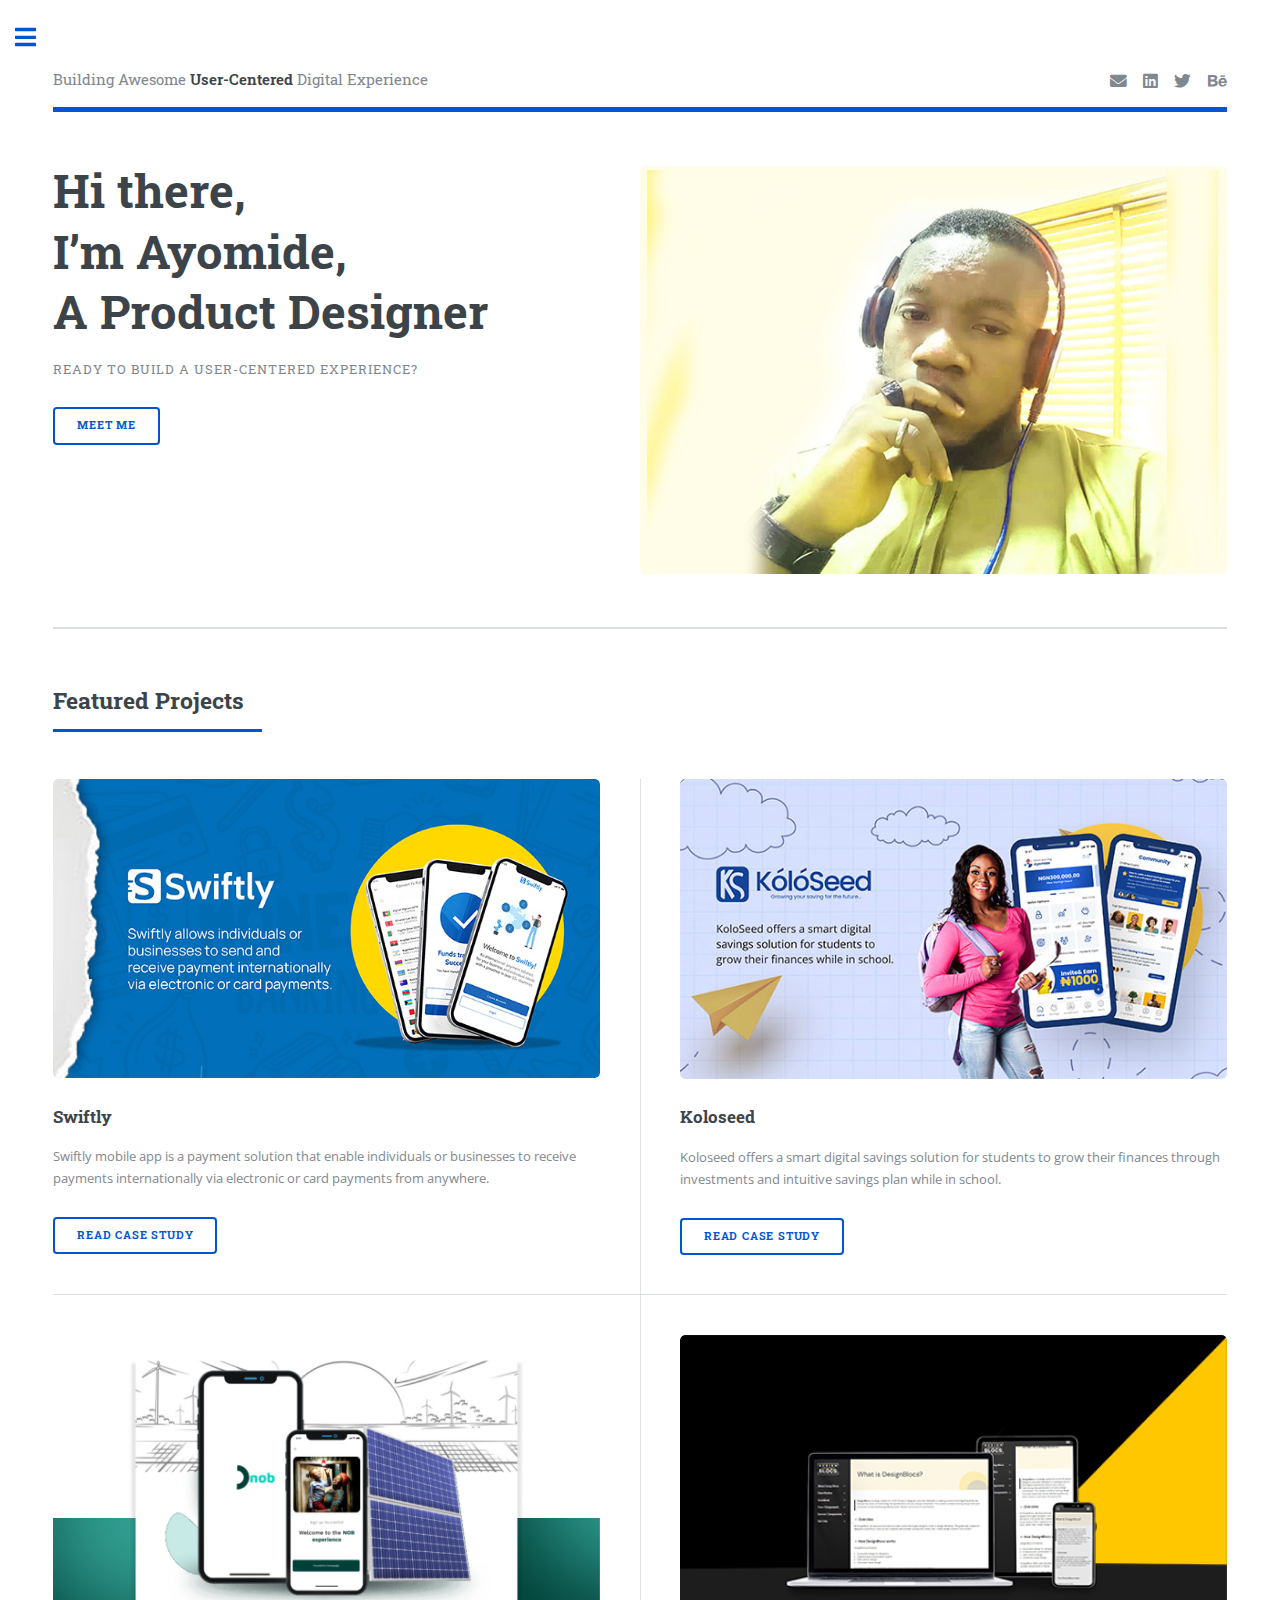
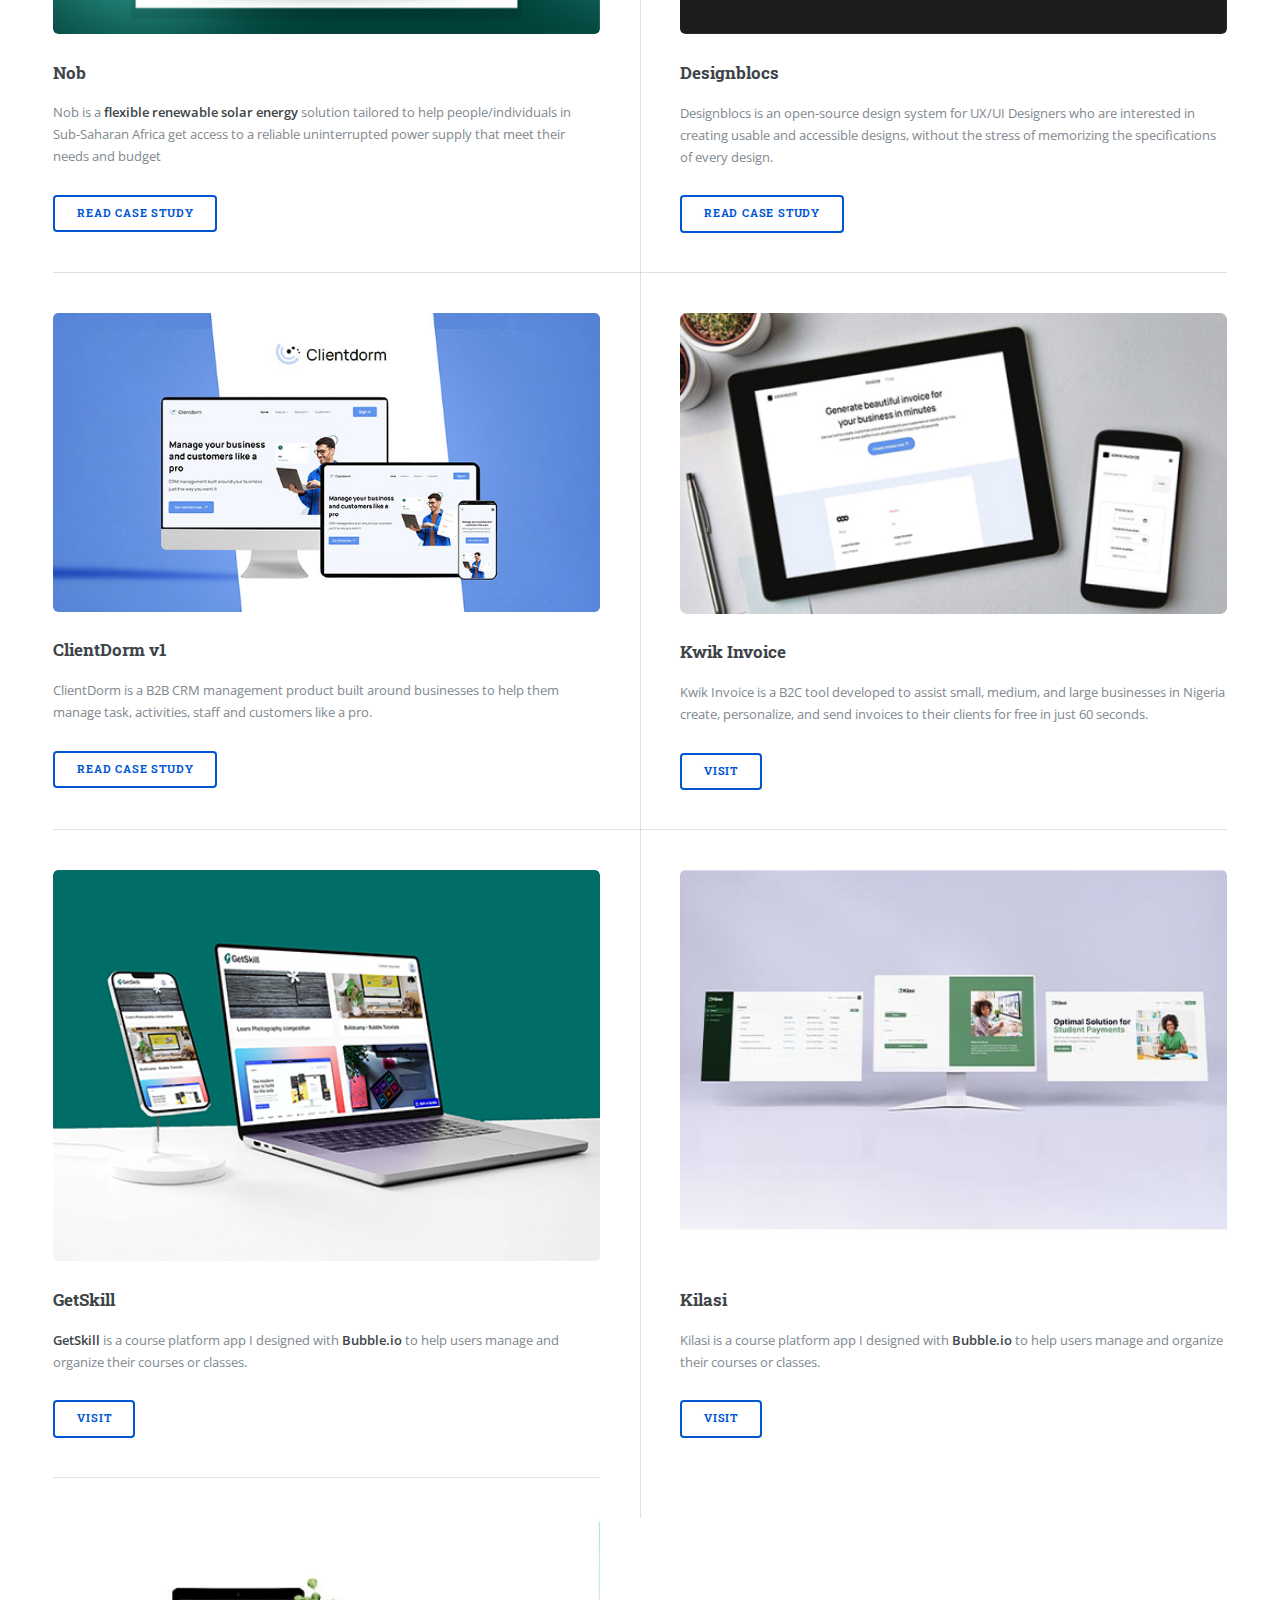
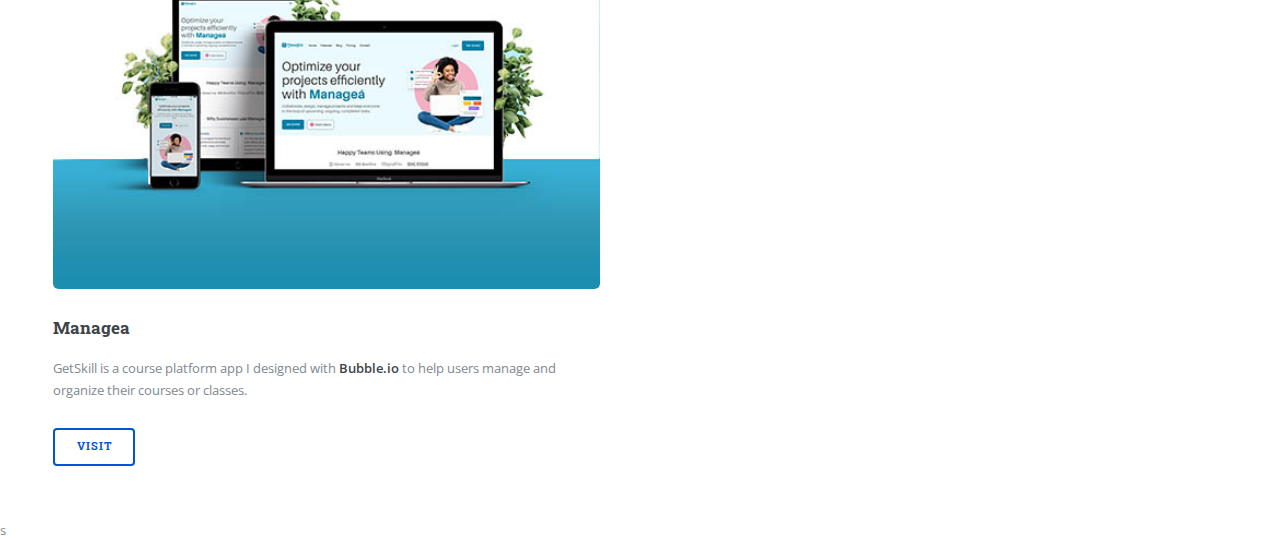
<file: index.html>
<!DOCTYPE HTML>

<html>
	<head>
		<title>Ayomide Ashiru Portfolio</title>
		<meta charset="utf-8" />
		<meta name="viewport" content="width=device-width, initial-scale=1, user-scalable=no" />
		<link rel="stylesheet" href="assets/css/main.css" />
	</head>
	<body class="is-preload">

		<!-- Wrapper -->
			<div id="wrapper">

				<!-- Main -->
					<div id="main">
						<div class="inner">

							<!-- Header -->
								<header id="header">
									<a href="index.html" class="logo">Building Awesome <strong>User-Centered</strong> Digital Experience </a>
									<ul class="icons">

										<!--<li><img src="./images/moonrepo.svg" alt="darkmode" id="switchmode"></li>-->
										
										<!--<li><a name="Toggle Night Mode" title="Toggle Night Mode" onclick="change()" class="icon fa-moon"><span class="label">Night-Mode</span></a></li>-->	
										
										
										<li><a href="mailto:asiruayomide@gmail.com" target="_blank" class="icon solid fa-envelope"><span class="label">Email</span></a></li>

										<li><a href="https://www.linkedin.com/in/ayomideashiru/" target="_blank" class="icon brands fa-linkedin"><span class="label">Linkedin</span></a></li>

										<li><a href="https://twitter.com/_ThaRealist_" target="_blank" class="icon brands fa-twitter"><span class="label">Twitter</span></a></li>

										<li><a href="https://www.behance.net/ayomideashiru"  target="_blank" class="icon brands fa-behance"><span class="label">Behance</span></a></li>
                            
									</ul>
								</header>

							<!-- Banner -->
								<section id="banner">
									<div class="content">
										<header>
											<h1>Hi there, <br />I’m Ayomide, <br />
												A Product Designer
											</h1>
											<p>Ready to build a user-centered experience?</p>
										</header>
										<ul class="actions">
											<li><a href="./about-me.html" class="button big">Meet me</a></li>
										</ul>
									</div>
									<span class="image object">
										<img src="./images/ayomide-pic.jpg" alt="Ayomide Picture" />
									</span>
								</section>

								<!-- Icon section -->
								<!-- <section>
									<header class="major">
										<h2>Erat lacinia</h2>
									</header>
									<div class="features">
										<article>
											<span class="icon fa-gem"></span>
											<div class="content">
												<h3>Portitor ullamcorper</h3>
												<p>Aenean ornare velit lacus, ac varius enim lorem ullamcorper dolore. Proin aliquam facilisis ante interdum. Sed nulla amet lorem feugiat tempus aliquam.</p>
											</div>
										</article>
										<article>
											<span class="icon solid fa-paper-plane"></span>
											<div class="content">
												<h3>Sapien veroeros</h3>
												<p>Aenean ornare velit lacus, ac varius enim lorem ullamcorper dolore. Proin aliquam facilisis ante interdum. Sed nulla amet lorem feugiat tempus aliquam.</p>
											</div>
										</article>
										<article>
											<span class="icon solid fa-rocket"></span>
											<div class="content">
												<h3>Quam lorem ipsum</h3>
												<p>Aenean ornare velit lacus, ac varius enim lorem ullamcorper dolore. Proin aliquam facilisis ante interdum. Sed nulla amet lorem feugiat tempus aliquam.</p>
											</div>
										</article>
										<article>
											<span class="icon solid fa-signal"></span>
											<div class="content">
												<h3>Sed magna finibus</h3>
												<p>Aenean ornare velit lacus, ac varius enim lorem ullamcorper dolore. Proin aliquam facilisis ante interdum. Sed nulla amet lorem feugiat tempus aliquam.</p>
											</div>
										</article>
									</div>
								</section> -->
								

							<!-- Featured Project Section -->
								<section>
									<header class="major">
										<h2>Featured Projects</h2>
									</header>
									<div class="posts">
							<!---Swiftly App-->
										<article>
											<a href="https://www.notion.so/Swiftly-A-Cross-border-Payment-Solution-b45d93fc4c0d4460922c0817fdea7cdd?pvs=4" class="image"><img src="./images/swiftly.jpg" alt="Swiftly Cover Picture" /></a>
											<h3>Swiftly</h3>
											<p>Swiftly mobile app is a payment solution that enable individuals or businesses to receive payments internationally via electronic or card payments from anywhere.</p>
											<ul class="actions">
												<li><a href="https://www.notion.so/Swiftly-A-Cross-border-Payment-Solution-b45d93fc4c0d4460922c0817fdea7cdd?pvs=4" class="button">Read Case Study</a></li>
											</ul>
										</article>
							<!---Koloseed App-->
										<article>
											<a href="https://www.notion.so/KoloSeed-A-Student-Savings-App-e02f76555fd94c859df11ef4d34ca587?pvs=4" class="image"><img src="./images/koloseed.jpg" alt="Koloseed Cover Picture" /></a>
											<h3>Koloseed</h3>
											<p>Koloseed offers a smart digital savings solution for students to grow their finances through investments and intuitive savings plan while in school.</p>
											<ul class="actions">
												<li><a href="https://www.notion.so/KoloSeed-A-Student-Savings-App-e02f76555fd94c859df11ef4d34ca587?pvs=4" class="button">Read Case Study</a></li>
											</ul>
										</article>
							<!---Nob Solar App-->
										<article>
											<a href="https://www.notion.so/Nob-Renewable-Energy-Solution-Solar-0b763a68b7d548f3ab924a19135a055b?pvs=4" class="image"><img src="./images/nobsolarenergy.png" alt="Nob Cover Picture" /></a>
											<h3>Nob</h3>
											<p>Nob is a <strong>flexible renewable solar energy</strong>  solution tailored to help people/individuals in Sub-Saharan Africa get access to a reliable uninterrupted power supply that meet their needs and budget</p>
											<ul class="actions">
												<li><a href="https://www.notion.so/Nob-Renewable-Energy-Solution-Solar-0b763a68b7d548f3ab924a19135a055b?pvs=4" class="button">Read Case Study</a></li>
											</ul>
										</article>
							<!---Designblocs Web-->
										<article>
											<a href="https://www.notion.so/DesignBlocs-Design-System-ab7ad197a53b47bbadbb3f37bf833b3c?pvs=4" class="image"><img src="./images/designblocs_2.jpg" alt="Designblocs Cover Picture" /></a>
											<h3>Designblocs</h3>
											<p>Designblocs is an open-source design system for UX/UI Designers who are interested in creating usable and accessible designs, without the stress of memorizing the specifications of every design.</p>
											<ul class="actions">
												<li><a href="https://www.notion.so/DesignBlocs-Design-System-ab7ad197a53b47bbadbb3f37bf833b3c?pvs=4" class="button">Read Case Study</a></li>
											</ul>
										</article>
							<!---ClientDorm Web-->
										<article>
											<a href="https://www.notion.so/Clientdorm-644eb60a82bb404c969e79158501ca49?pvs=4" class="image"><img src="./images/client dormg.jpg" alt="ClientDorm Cover Picture" /></a>
											<h3>ClientDorm v1</h3>
											<p>ClientDorm is a B2B CRM management product built around businesses to help them manage task, activities, staff and customers like a pro.</p>
											<ul class="actions">
												<li><a href="https://www.notion.so/Clientdorm-644eb60a82bb404c969e79158501ca49?pvs=4" class="button">Read Case Study</a></li>
											</ul>
										</article>
							<!---Kwik invoice-->
										<article>
											<a href="https://kwikinvoice.com/" class="image"><img src="./images/Kwikinvoice.jpg" alt="Kwik Invoice Cover " /></a>
											<h3>Kwik Invoice</h3>
											<p>Kwik Invoice is a B2C tool developed to assist small, medium, and large businesses in Nigeria create, personalize, and send invoices to their clients for free in just 60 seconds.</p>
											<ul class="actions">
												<li><a href="https://kwikinvoice.com/" class="button">Visit</a></li>
											</ul>
										</article>

							<!---GetSkill-->
							<article>
								<a href="https://getskill.bubbleapps.io/version-test/?debug_mode=true&stay=yes" class="image"><img src="./images/getskill_show.jpg" alt="GetSkill Cover " /></a>
								<h3>GetSkill</h3>
								<p><strong>GetSkill</strong> is a course platform app I designed with <strong>Bubble.io</strong> to help users manage and organize their courses or classes.</p>
								<ul class="actions">
									<li><a href="https://getskill.bubbleapps.io/version-test/?debug_mode=true&stay=yes/" class="button">Visit</a></li>
								</ul>
							</article>


							<!---Kilasi-->
							<article>
								<a href="https://kilasi.bubbleapps.io/version-test/" class="image"><img src="./images/Kilasi.jpg" alt="GetSkill Cover " /></a>
								<h3>Kilasi</h3>
								<p>Kilasi is a course platform app I designed with <strong>Bubble.io</strong> to help users manage and organize their courses or classes.</p>
								<ul class="actions">
									<li><a href="https://getskill.bubbleapps.io/version-test/?debug_mode=true&stay=yes/" class="button">Visit</a></li>
								</ul>
							</article>

							<!---Managea Landing Page-->
							<article>
								<a href="https://managea.webflow.io/" class="image"><img src="./images/managea.jpg" alt="Managea Cover Picture" /></a>
								<h3>Managea</h3>
								<p>GetSkill is a course platform app I designed with <strong>Bubble.io</strong> to help users manage and organize their courses or classes.</p>
								<ul class="actions">
									<li><a href="https://managea.webflow.io/" class="button">Visit</a></li>
								</ul>
							</article>
									</div>
								</section>

						</div>
					</div>

				<!-- Sidebar -->
					<div id="sidebar">
						<div class="inner">

							<section>
								<header class="major">
									<h2>Get in touch</h2>
								</header>
								<p>Are you looking to build compelling user-centered digital products for your business?<br /><strong>Look no further! Shoot me a mail.</strong></p>
								<ul class="contact">
									<li class="icon solid fa-envelope"><a href="mailto:asiruayomide@gmail.com"  target="_blank">asiruayomide@gmail.com</a></li>
									<li class="icon brands fa-linkedin"><a href="https://www.linkedin.com/in/ayomideashiru/"  target="_blank">ayomideashiru.com/Linkedin</a></li>
									<li class="icon brands fa-twitter"><a href="https://twitter.com/_ThaRealist_"  target="_blank">ayomideashiru.com/Twitter</a></li>
									<li class="icon brands fa-behance"><a href="https://www.behance.net/ayomideashiru"  target="_blank">ayomideashiru.com/Behance</a></li>
								
								</ul>
							</section>

							<!-- Search -->
							<!--<section id="search" class="alt">
									<form method="post" action="#">
										<input type="text" name="query" id="query" placeholder="Search" />
									</form>
								</section> -->
								

							<!-- Menu -->
							<!-- <nav id="menu">
									<header class="major">
										<h2>Menu</h2>
									</header>
									<ul>
										<li><a href="index.html">Homepage</a></li>
										<li><a href="generic.html">Generic</a></li>
										<li><a href="elements.html">Elements</a></li>
										<li>
											<span class="opener">Submenu</span>
											<ul>
												<li><a href="#">Lorem Dolor</a></li>
												<li><a href="#">Ipsum Adipiscing</a></li>
												<li><a href="#">Tempus Magna</a></li>
												<li><a href="#">Feugiat Veroeros</a></li>
											</ul>
										</li>
										<li><a href="#">Etiam Dolore</a></li>
										<li><a href="#">Adipiscing</a></li>
										<li>
											<span class="opener">Another Submenu</span>
											<ul>
												<li><a href="#">Lorem Dolor</a></li>
												<li><a href="#">Ipsum Adipiscing</a></li>
												<li><a href="#">Tempus Magna</a></li>
												<li><a href="#">Feugiat Veroeros</a></li>
											</ul>
										</li>
										<li><a href="#">Maximus Erat</a></li>
										<li><a href="#">Sapien Mauris</a></li>
										<li><a href="#">Amet Lacinia</a></li>
									</ul>
								</nav> -->
								

							<!-- Section -->
							<!-- Get-in-touch-details -->

	

							<!-- <section>
									<header class="major">
										<h2>Development Projects</h2>
									</header>
									<div class="mini-posts">
										<article>
											<a href="https://getskill.bubbleapps.io/version-test/?debug_mode=true&stay=yes" class="image"><img src="./images/getskill_show.jpg" alt="GetSkill cover picture" /></a>
											<h3>GetSkill</h3>
											<p><strong>GetSkill</strong> is a course platform app I designed with <strong>Bubble.io</strong>  to help users manage and organize their courses or classes.</p>
										</article>
										<article>
											<a href="#" class="image"><img src="images/pic08.jpg" alt="" /></a>
											<p>Aenean ornare velit lacus, ac varius enim lorem ullamcorper dolore aliquam.</p>
										</article>
										<article>
											<a href="#" class="image"><img src="images/pic09.jpg" alt="" /></a>
											<p>Aenean ornare velit lacus, ac varius enim lorem ullamcorper dolore aliquam.</p>
										</article>
									</div>
									<ul class="actions">
										<li><a href="#" class="button">More</a></li>
									</ul>
								</section>
								 -->	
							   

					

							<!-- Footer -->
								<footer id="footer">
									<p class="copyright">&copy; 2023 AyomideAshiru. All rights reserved</p>
								</footer>

						</div>
					</div>

			</div>

		<!-- Scripts -->

		<!-- for dark mode -->


			<script src="assets/js/jquery.min.js"></script>
			<script src="assets/js/browser.min.js"></script>
			<script src="assets/js/breakpoints.min.js"></script>
			<script src="assets/js/util.js"></script>
			<script src="assets/js/main.js"></script>

	</body>
</html>s
</file>
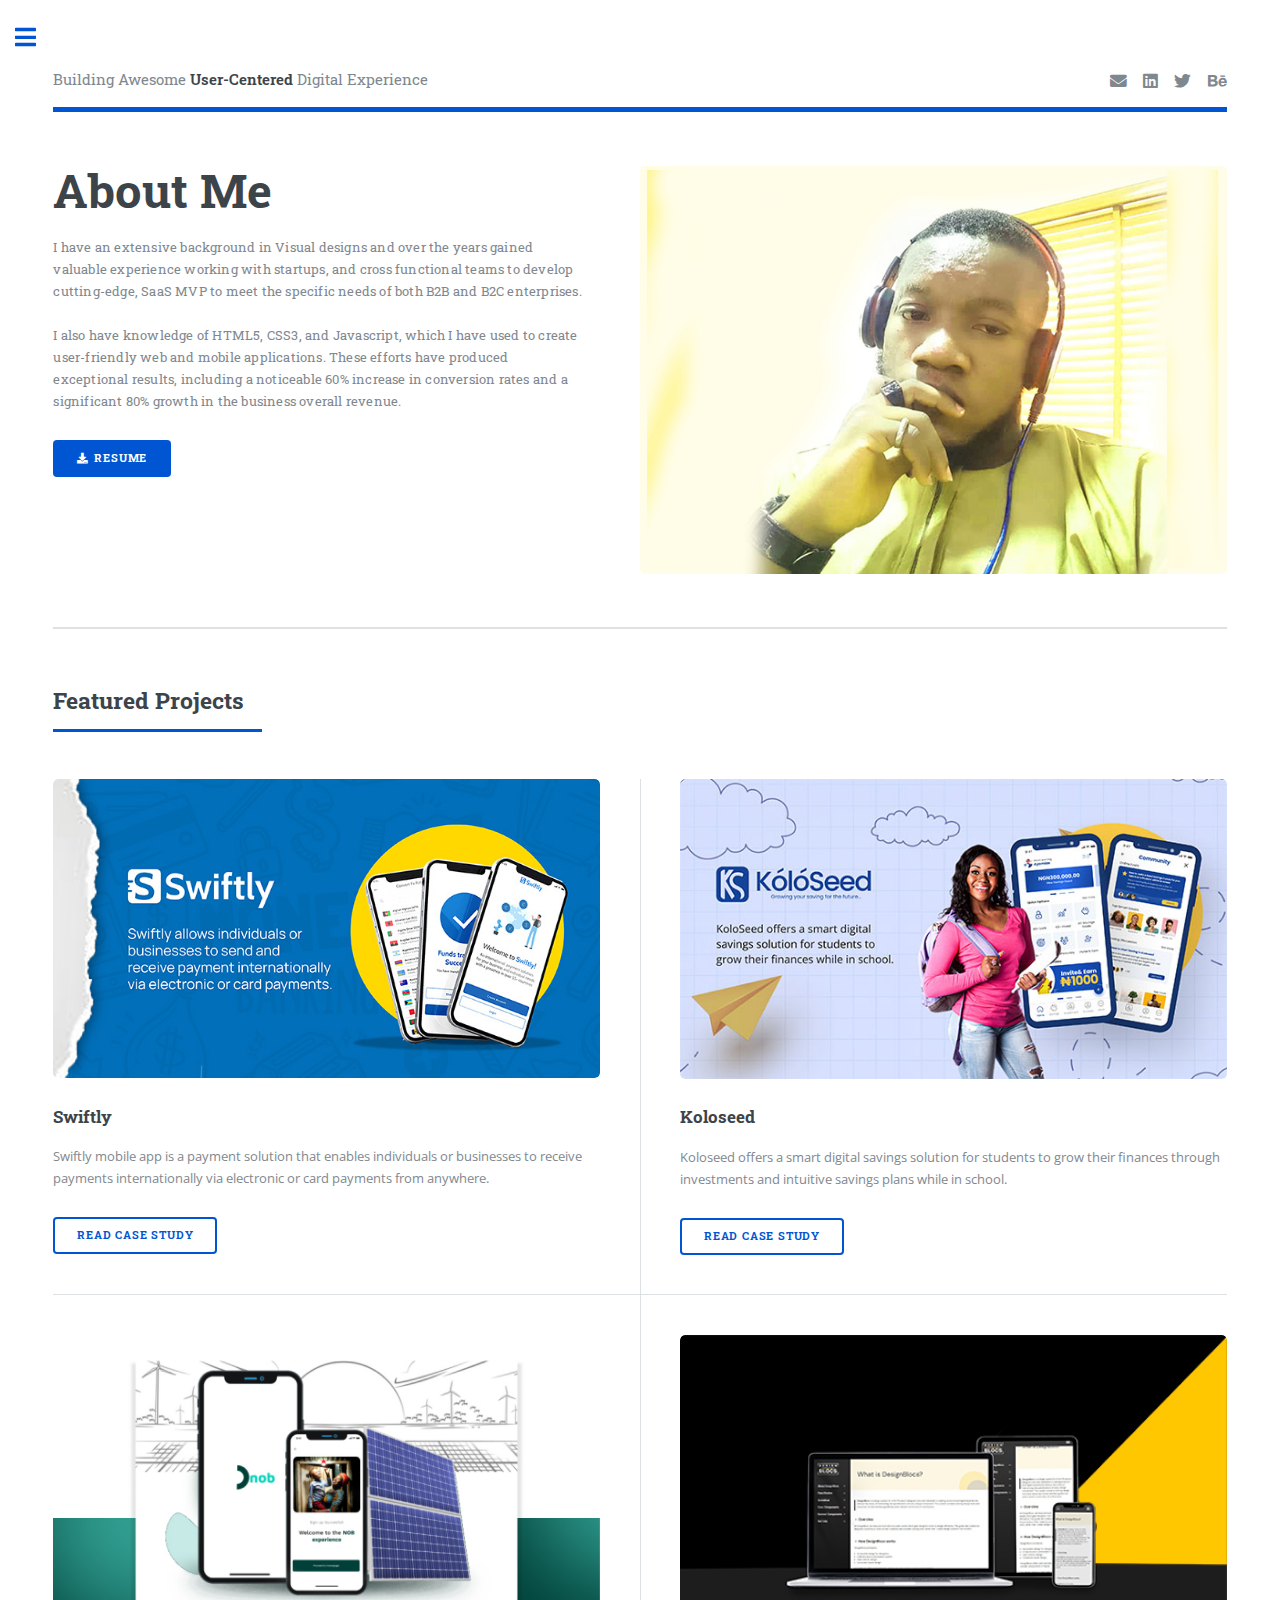
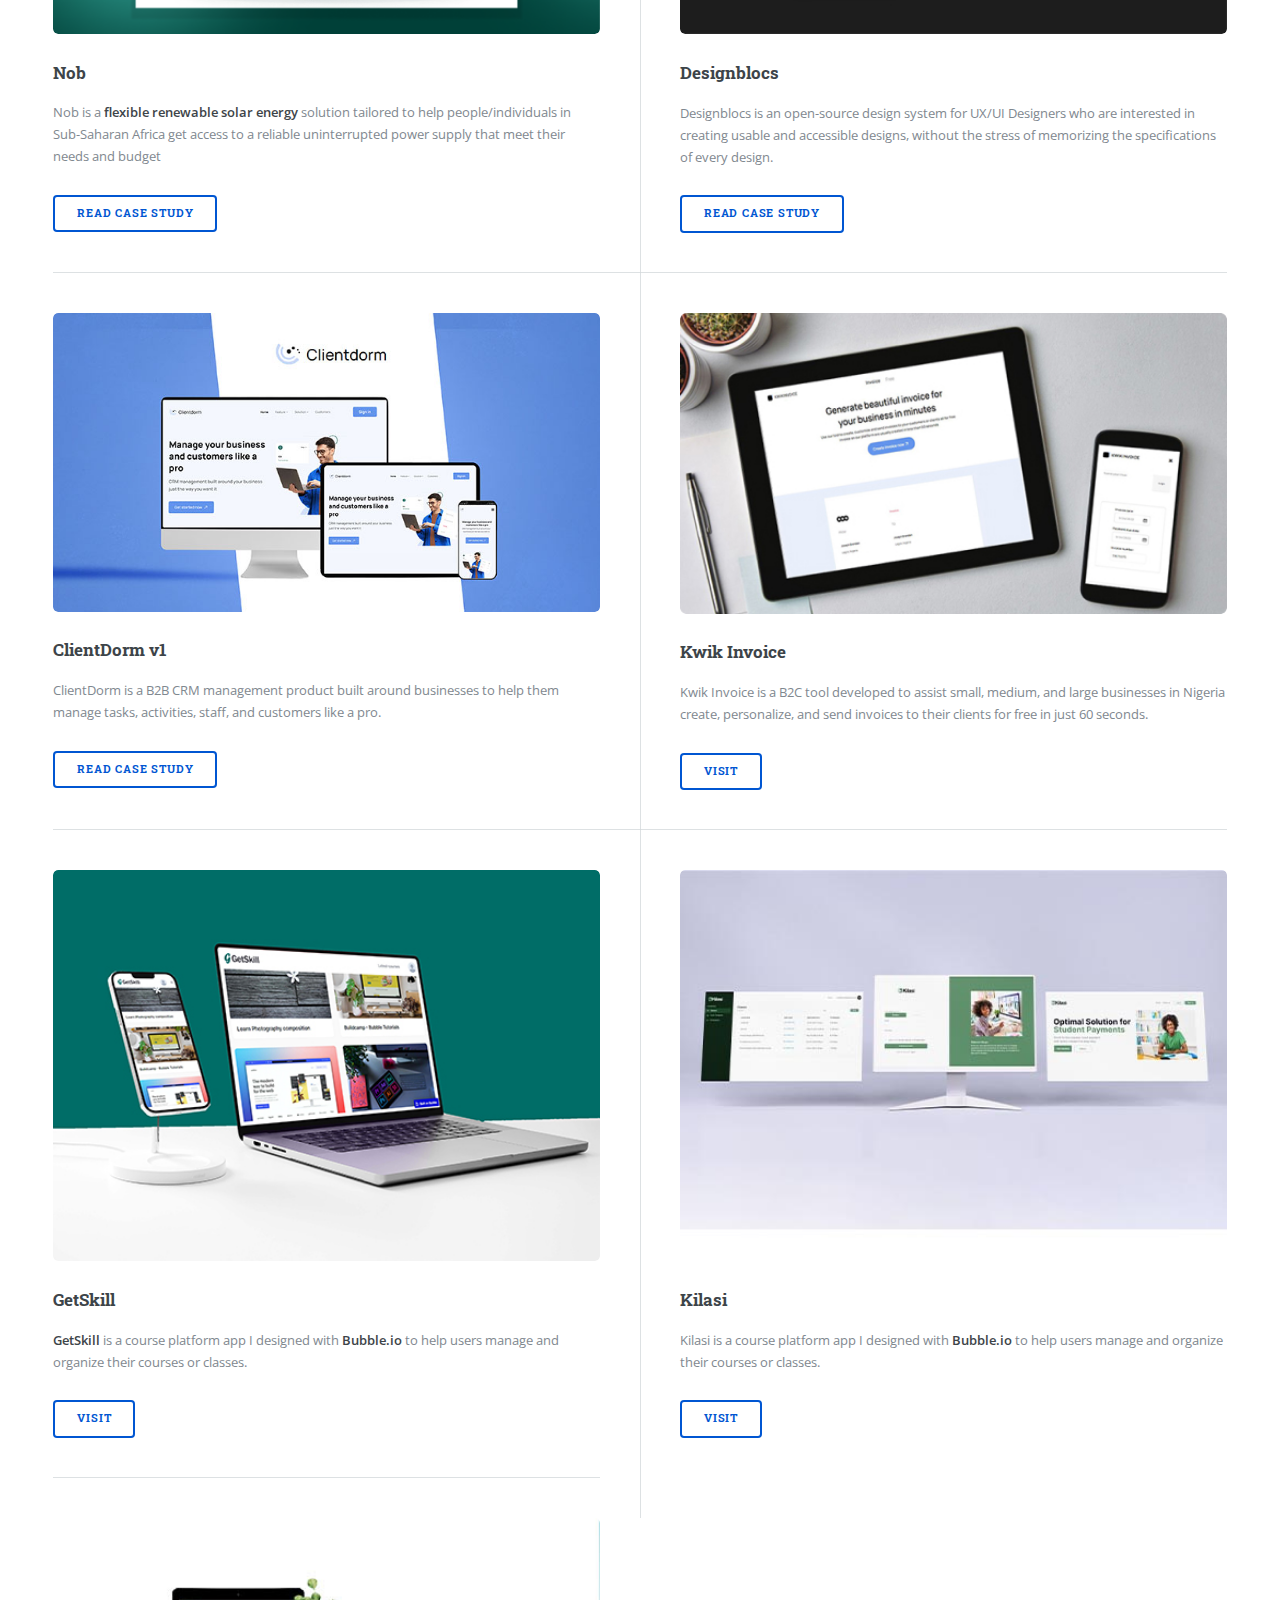
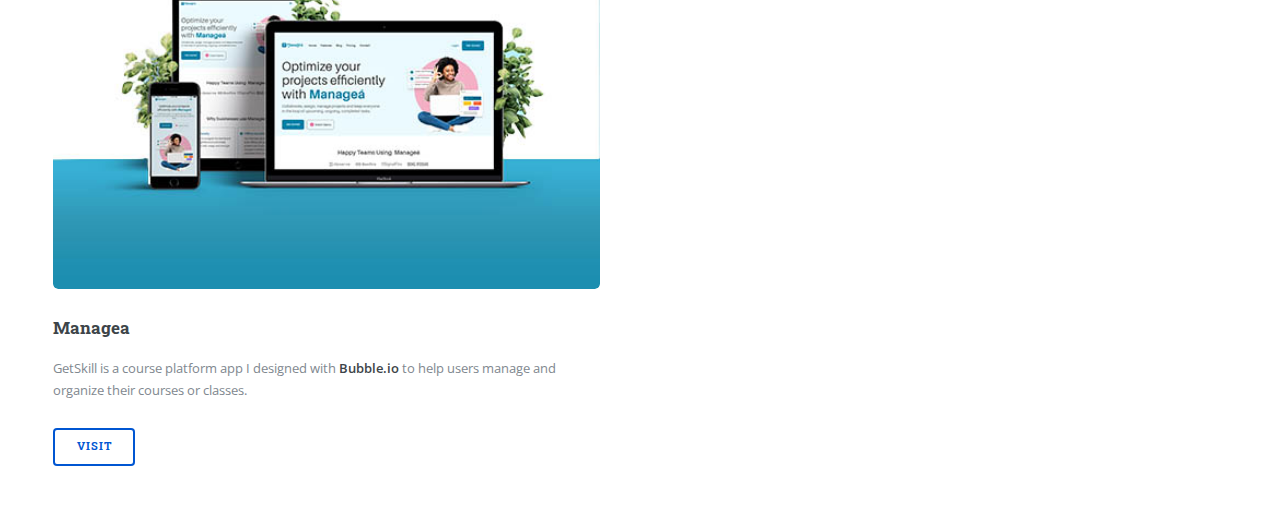
<file: about-me.html>
<!DOCTYPE HTML>

<html>
	<head>
		<title>About me</title>
		<meta charset="utf-8" />
		<meta name="viewport" content="width=device-width, initial-scale=1, user-scalable=no" />
		<link rel="stylesheet" href="assets/css/main.css" />
	</head>
	<body class="is-preload">

		<!-- Wrapper -->
			<div id="wrapper">

				<!-- Main -->
					<div id="main">
						<div class="inner">

							<!-- Header -->
								<header id="header">
									<a href="index.html" class="logo">Building Awesome <strong>User-Centered</strong> Digital Experience</a>
									<ul class="icons">
										<li><a href="mailto:asiruayomide@gmail.com" target="_blank" class="icon solid fa-envelope"><span class="label">Email</span></a></li>

										<li><a href="https://www.linkedin.com/in/ayomideashiru/" target="_blank" class="icon brands fa-linkedin"><span class="label">Linkedin</span></a></li>

										<li><a href="https://twitter.com/_ThaRealist_" target="_blank" class="icon brands fa-twitter"><span class="label">Twitter</span></a></li>

										<li><a href="https://www.behance.net/ayomideashiru" target="_blank"  class="icon brands fa-behance"><span class="label">Behance</span></a></li>
                            
									</ul>
								</header>

							<!-- Banner -->
								<section id="banner">
									<div class="content">
										<header class="no-all-caps-text">
											<h1>About Me</h1>
											<p>I have an extensive background in Visual designs and over the years gained valuable experience working with startups, and cross functional teams to develop cutting-edge, SaaS MVP to meet the specific needs of both B2B and B2C enterprises.<br/> <br/>I also have knowledge of HTML5, CSS3, and Javascript, which I have used to create user-friendly web and mobile applications. These efforts have produced exceptional results, including a noticeable 60% increase in conversion rates and a significant 80% growth in the business overall revenue.</p>
										</header>
										<ul class="actions">
											<li><a href="./Ayomide Ashiru_Resume.pdf" download="AyomideAshiru-Resume" class="button primary icon solid fa-download change">Resume</a></li>
										</ul>
									</div>
									<span class="image object">
										<img src="./images/ayomide-pic.jpg" alt="Ayomide Picture" />
									</span>
								</section>

								<!-- Icon section -->
								<!-- <section>
									<header class="major">
										<h2>Erat lacinia</h2>
									</header>
									<div class="features">
										<article>
											<span class="icon fa-gem"></span>
											<div class="content">
												<h3>Portitor ullamcorper</h3>
												<p>Aenean ornare velit lacus, ac varius enim lorem ullamcorper dolore. Proin aliquam facilisis ante interdum. Sed nulla amet lorem feugiat tempus aliquam.</p>
											</div>
										</article>
										<article>
											<span class="icon solid fa-paper-plane"></span>
											<div class="content">
												<h3>Sapien veroeros</h3>
												<p>Aenean ornare velit lacus, ac varius enim lorem ullamcorper dolore. Proin aliquam facilisis ante interdum. Sed nulla amet lorem feugiat tempus aliquam.</p>
											</div>
										</article>
										<article>
											<span class="icon solid fa-rocket"></span>
											<div class="content">
												<h3>Quam lorem ipsum</h3>
												<p>Aenean ornare velit lacus, ac varius enim lorem ullamcorper dolore. Proin aliquam facilisis ante interdum. Sed nulla amet lorem feugiat tempus aliquam.</p>
											</div>
										</article>
										<article>
											<span class="icon solid fa-signal"></span>
											<div class="content">
												<h3>Sed magna finibus</h3>
												<p>Aenean ornare velit lacus, ac varius enim lorem ullamcorper dolore. Proin aliquam facilisis ante interdum. Sed nulla amet lorem feugiat tempus aliquam.</p>
											</div>
										</article>
									</div>
								</section> -->
								

							<!-- Featured Project Section -->
								<section>
									<header class="major">
										<h2>Featured Projects</h2>
									</header>
									<div class="posts">
							<!---Swiftly App-->
										<article>
											<a href="https://www.notion.so/Swiftly-A-Cross-border-Payment-Solution-b45d93fc4c0d4460922c0817fdea7cdd?pvs=4" class="image"><img src="./images/swiftly.jpg" alt="Swiftly Cover Picture" /></a>
											<h3>Swiftly</h3>
											<p>Swiftly mobile app is a payment solution that enables individuals or businesses to receive payments internationally via electronic or card payments from anywhere.</p>
											<ul class="actions">
												<li><a href="https://www.notion.so/Swiftly-A-Cross-border-Payment-Solution-b45d93fc4c0d4460922c0817fdea7cdd?pvs=4" class="button">Read Case Study</a></li>
											</ul>
										</article>
							<!---Koloseed App-->
										<article>
											<a href="https://www.notion.so/KoloSeed-A-Student-Savings-App-e02f76555fd94c859df11ef4d34ca587?pvs=4" class="image"><img src="./images/koloseed.jpg" alt="Koloseed Cover Picture" /></a>
											<h3>Koloseed</h3>
											<p>Koloseed offers a smart digital savings solution for students to grow their finances through investments and intuitive savings plans while in school.</p>
											<ul class="actions">
												<li><a href="https://www.notion.so/KoloSeed-A-Student-Savings-App-e02f76555fd94c859df11ef4d34ca587?pvs=4" class="button">Read Case Study</a></li>
											</ul>
										</article>
							<!---Nob Solar App-->
										<article>
											<a href="https://www.notion.so/Nob-Renewable-Energy-Solution-Solar-0b763a68b7d548f3ab924a19135a055b?pvs=4" class="image"><img src="./images/nobsolarenergy.png" alt="Nob Cover Picture" /></a>
											<h3>Nob</h3>
											<p>Nob is a <strong>flexible renewable solar energy</strong>  solution tailored to help people/individuals in Sub-Saharan Africa get access to a reliable uninterrupted power supply that meet their needs and budget</p>
											<ul class="actions">
												<li><a href="https://www.notion.so/Nob-Renewable-Energy-Solution-Solar-0b763a68b7d548f3ab924a19135a055b?pvs=4" class="button">Read Case Study</a></li>
											</ul>
										</article>
							<!---Designblocs Web-->
										<article>
											<a href="https://www.notion.so/DesignBlocs-Design-System-ab7ad197a53b47bbadbb3f37bf833b3c?pvs=4" class="image"><img src="./images/designblocs_2.jpg" alt="Designblocs Cover Picture" /></a>
											<h3>Designblocs</h3>
											<p>Designblocs is an open-source design system for UX/UI Designers who are interested in creating usable and accessible designs, without the stress of memorizing the specifications of every design.</p>
											<ul class="actions">
												<li><a href="https://www.notion.so/DesignBlocs-Design-System-ab7ad197a53b47bbadbb3f37bf833b3c?pvs=4" class="button">Read Case Study</a></li>
											</ul>
										</article>
							<!---ClientDorm Web-->
										<article>
											<a href="https://www.notion.so/Clientdorm-644eb60a82bb404c969e79158501ca49?pvs=4" class="image"><img src="./images/client dormg.jpg" alt="ClientDorm Cover Picture" /></a>
											<h3>ClientDorm v1</h3>
											<p>ClientDorm is a B2B CRM management product built around businesses to help them manage tasks, activities, staff, and customers like a pro.</p>
											<ul class="actions">
												<li><a href="https://www.notion.so/Clientdorm-644eb60a82bb404c969e79158501ca49?pvs=4" class="button">Read Case Study</a></li>
											</ul>
										</article>
							<!---Kwik invoice-->
										<article>
											<a href="https://kwikinvoice.com/" class="image"><img src="./images/Kwikinvoice.jpg" alt="Kwik Invoice Cover " /></a>
											<h3>Kwik Invoice</h3>
											<p>Kwik Invoice is a B2C tool developed to assist small, medium, and large businesses in Nigeria create, personalize, and send invoices to their clients for free in just 60 seconds.</p>
											<ul class="actions">
												<li><a href="https://kwikinvoice.com/" class="button">Visit</a></li>
											</ul>
										</article>

							<!---GetSkill-->
										<article>
											<a href="https://getskill.bubbleapps.io/version-test/?debug_mode=true&stay=yes" class="image"><img src="./images/getskill_show.jpg" alt="GetSkill Cover " /></a>
											<h3>GetSkill</h3>
											<p><strong>GetSkill</strong> is a course platform app I designed with <strong>Bubble.io</strong> to help users manage and organize their courses or classes.</p>
											<ul class="actions">
												<li><a href="https://getskill.bubbleapps.io/version-test/?debug_mode=true&stay=yes/" class="button">Visit</a></li>
											</ul>
										</article>
			
			
							<!---Kilasi-->
										<article>
											<a href="https://kilasi.bubbleapps.io/version-test/" class="image"><img src="./images/Kilasi.jpg" alt="GetSkill Cover " /></a>
											<h3>Kilasi</h3>
											<p>Kilasi is a course platform app I designed with <strong>Bubble.io</strong> to help users manage and organize their courses or classes.</p>
											<ul class="actions">
												<li><a href="https://getskill.bubbleapps.io/version-test/?debug_mode=true&stay=yes/" class="button">Visit</a></li>
											</ul>
										</article>
			
							<!---Managea Landing Page-->
										<article>
											<a href="https://managea.webflow.io/" class="image"><img src="./images/managea.jpg" alt="Managea Cover Picture" /></a>
											<h3>Managea</h3>
											<p>GetSkill is a course platform app I designed with <strong>Bubble.io</strong> to help users manage and organize their courses or classes.</p>
											<ul class="actions">
												<li><a href="https://managea.webflow.io/" class="button">Visit</a></li>
											</ul>
										</article>
									</div>
								</section>

						</div>
					</div>

				<!-- Sidebar -->
					<div id="sidebar">
						<div class="inner">

							<!-- Search -->
								<section id="search" class="alt">
									<form method="post" action="#">
										<input type="text" name="query" id="query" placeholder="Search" />
									</form>
								</section>

							
							<!-- Section -->
								<section>
									<header class="major">
										<h2>Get in touch</h2>
									</header>
									<p>Are you looking to build a compelling user-centered digital products for your business?<br /><strong>Look no further! Let's talk</strong></p>
									<ul class="contact">
										<li class="icon solid fa-envelope"><a href="mailto:asiruayomide@gmail.com"  target="_blank">AsiruAyomide@gmail.com</a></li>
										<li class="icon brands fa-linkedin"><a href="https://www.linkedin.com/in/ayomideashiru/"  target="_blank">AyomideAshiru.com/Linkedin</a></li>
										<li class="icon brands fa-twitter"><a href="https://twitter.com/_ThaRealist_"  target="_blank">AyomideAshiru.com/Twitter</a></li>
										<li class="icon brands fa-behance"><a href="https://www.behance.net/ayomideashiru"  target="_blank">AyomideAshiru.com/Behance</a></li>
									
									</ul>
								</section>

							<!-- Footer -->
								<footer id="footer">
									<p class="copyright">&copy; 2023 AyomideAshiru. All rights reserved</p>
								</footer>

						</div>
					</div>

			</div>

		<!-- Scripts -->
			<script src="assets/js/jquery.min.js"></script>
			<script src="assets/js/browser.min.js"></script>
			<script src="assets/js/breakpoints.min.js"></script>
			<script src="assets/js/util.js"></script>
			<script src="assets/js/main.js"></script>

	</body>
</html>
</file>
<file: assets/css/main.css>
@import url(fontawesome-all.min.css);
@import url("https://fonts.googleapis.com/css?family=Open+Sans:400,600,400italic,600italic|Roboto+Slab:400,700");




html, body, div, span, applet, object,
iframe, h1, h2, h3, h4, h5, h6, p, blockquote,
pre, a, abbr, acronym, address, big, cite,
code, del, dfn, em, img, ins, kbd, q, s, samp,
small, strike, strong, sub, sup, tt, var, b,
u, i, center, dl, dt, dd, ol, ul, li, fieldset,
form, label, legend, table, caption, tbody,
tfoot, thead, tr, th, td, article, aside,
canvas, details, embed, figure, figcaption,
footer, header, hgroup, menu, nav, output, ruby,
section, summary, time, mark, audio, video {
  margin: 0;
  padding: 0;
  border: 0;
  font-size: 100%;
  font: inherit;
  vertical-align: baseline; }

article, aside, details, figcaption, figure,
footer, header, hgroup, menu, nav, section {
  display: block; }

  

body {
  line-height: 1; }

ol, ul {
  list-style: none; }

blockquote, q {
  quotes: none; }
  blockquote:before, blockquote:after, q:before, q:after {
    content: '';
    content: none; }

table {
  border-collapse: collapse;
  border-spacing: 0; }

body {
  -webkit-text-size-adjust: none; }

mark {
  background-color: transparent;
  color: inherit; }

input::-moz-focus-inner {
  border: 0;
  padding: 0; }

input, select, textarea {
  -moz-appearance: none;
  -webkit-appearance: none;
  -ms-appearance: none;
  appearance: none; }

/* Basic */
@-ms-viewport {
  width: device-width; }

body {
  -ms-overflow-style: scrollbar; }

@media screen and (max-width: 480px) {
  html, body {
    min-width: 320px; } }

html {
  box-sizing: border-box; }

*, *:before, *:after {
  box-sizing: inherit; }

body {
  background: #ffffff; }
  body.is-preload *, body.is-preload *:before, body.is-preload *:after, body.is-resizing *, body.is-resizing *:before, body.is-resizing *:after {
    -moz-animation: none !important;
    -webkit-animation: none !important;
    -ms-animation: none !important;
    animation: none !important;
    -moz-transition: none !important;
    -webkit-transition: none !important;
    -ms-transition: none !important;
    transition: none !important; }

/* Type */
body, input, select, textarea {
  color: #7f888f;
  font-family: "Open Sans", sans-serif;
  font-size: 13pt;
  font-weight: 400;
  line-height: 1.65; }
  @media screen and (max-width: 1680px) {
    body, input, select, textarea {
      font-size: 11pt; } }
  @media screen and (max-width: 1280px) {
    body, input, select, textarea {
      font-size: 10pt; } }
  @media screen and (max-width: 360px) {
    body, input, select, textarea {
      font-size: 9pt; } }

a {
  -moz-transition: color 0.2s ease-in-out, border-bottom-color 0.2s ease-in-out;
  -webkit-transition: color 0.2s ease-in-out, border-bottom-color 0.2s ease-in-out;
  -ms-transition: color 0.2s ease-in-out, border-bottom-color 0.2s ease-in-out;
  transition: color 0.2s ease-in-out, border-bottom-color 0.2s ease-in-out;
  border-bottom: dotted 1px;
  color: #0056D2;
  text-decoration: none; }
  a:hover {
    border-bottom-color: #0056D2;
    color: #0056D2 !important; }
    a:hover strong {
      color: inherit; }

strong, b {
  color: #3d4449;
  font-weight: 600; }

em, i {
  font-style: italic; }

p {
  margin: 0 0 2em 0; }

h1, h2, h3, h4, h5, h6 {
  color: #3d4449;
  font-family: "Roboto Slab", serif;
  font-weight: 700;
  line-height: 1.5;
  margin: 0 0 1em 0; }
  h1 a, h2 a, h3 a, h4 a, h5 a, h6 a {
    color: inherit;
    text-decoration: none;
    border-bottom: 0; }

h1 {
  font-size: 4em;
  margin: 0 0 0.5em 0;
  line-height: 1.3; }

h2 {
  font-size: 1.75em; }

h3 {
  font-size: 1.25em; }

h4 {
  font-size: 1.1em; }

h5 {
  font-size: 0.9em; }

h6 {
  font-size: 0.7em; }

@media screen and (max-width: 1680px) {
  h1 {
    font-size: 3.5em; } }

@media screen and (max-width: 980px) {
  h1 {
    font-size: 3.25em; } }

@media screen and (max-width: 736px) {
  h1 {
    font-size: 2em;
    line-height: 1.4; }
  h2 {
    font-size: 1.5em; } }

sub {
  font-size: 0.8em;
  position: relative;
  top: 0.5em; }

sup {
  font-size: 0.8em;
  position: relative;
  top: -0.5em; }

blockquote {
  border-left: solid 3px rgba(210, 215, 217, 0.75);
  font-style: italic;
  margin: 0 0 2em 0;
  padding: 0.5em 0 0.5em 2em; }

code {
  background: rgba(230, 235, 237, 0.25);
  border-radius: 0.375em;
  border: solid 1px rgba(210, 215, 217, 0.75);
  font-family: "Courier New", monospace;
  font-size: 0.9em;
  margin: 0 0.25em;
  padding: 0.25em 0.65em; }

pre {
  -webkit-overflow-scrolling: touch;
  font-family: "Courier New", monospace;
  font-size: 0.9em;
  margin: 0 0 2em 0; }
  pre code {
    display: block;
    line-height: 1.75;
    padding: 1em 1.5em;
    overflow-x: auto; }

hr {
  border: 0;
  border-bottom: solid 1px rgba(210, 215, 217, 0.75);
  margin: 2em 0; }
  hr.major {
    margin: 3em 0; }

.align-left {
  text-align: left; }

.align-center {
  text-align: center; }

.align-right {
  text-align: right; }

/* Row */
.row {
  display: flex;
  flex-wrap: wrap;
  box-sizing: border-box;
  align-items: stretch; }
  .row > * {
    box-sizing: border-box; }
  .row.gtr-uniform > * > :last-child {
    margin-bottom: 0; }
  .row.aln-left {
    justify-content: flex-start; }
  .row.aln-center {
    justify-content: center; }
  .row.aln-right {
    justify-content: flex-end; }
  .row.aln-top {
    align-items: flex-start; }
  .row.aln-middle {
    align-items: center; }
  .row.aln-bottom {
    align-items: flex-end; }
  .row > .imp {
    order: -1; }
  .row > .col-1 {
    width: 8.33333%; }
  .row > .off-1 {
    margin-left: 8.33333%; }
  .row > .col-2 {
    width: 16.66667%; }
  .row > .off-2 {
    margin-left: 16.66667%; }
  .row > .col-3 {
    width: 25%; }
  .row > .off-3 {
    margin-left: 25%; }
  .row > .col-4 {
    width: 33.33333%; }
  .row > .off-4 {
    margin-left: 33.33333%; }
  .row > .col-5 {
    width: 41.66667%; }
  .row > .off-5 {
    margin-left: 41.66667%; }
  .row > .col-6 {
    width: 50%; }
  .row > .off-6 {
    margin-left: 50%; }
  .row > .col-7 {
    width: 58.33333%; }
  .row > .off-7 {
    margin-left: 58.33333%; }
  .row > .col-8 {
    width: 66.66667%; }
  .row > .off-8 {
    margin-left: 66.66667%; }
  .row > .col-9 {
    width: 75%; }
  .row > .off-9 {
    margin-left: 75%; }
  .row > .col-10 {
    width: 83.33333%; }
  .row > .off-10 {
    margin-left: 83.33333%; }
  .row > .col-11 {
    width: 91.66667%; }
  .row > .off-11 {
    margin-left: 91.66667%; }
  .row > .col-12 {
    width: 100%; }
  .row > .off-12 {
    margin-left: 100%; }
  .row.gtr-0 {
    margin-top: 0;
    margin-left: 0em; }
    .row.gtr-0 > * {
      padding: 0 0 0 0em; }
    .row.gtr-0.gtr-uniform {
      margin-top: 0em; }
      .row.gtr-0.gtr-uniform > * {
        padding-top: 0em; }
  .row.gtr-25 {
    margin-top: 0;
    margin-left: -0.375em; }
    .row.gtr-25 > * {
      padding: 0 0 0 0.375em; }
    .row.gtr-25.gtr-uniform {
      margin-top: -0.375em; }
      .row.gtr-25.gtr-uniform > * {
        padding-top: 0.375em; }
  .row.gtr-50 {
    margin-top: 0;
    margin-left: -0.75em; }
    .row.gtr-50 > * {
      padding: 0 0 0 0.75em; }
    .row.gtr-50.gtr-uniform {
      margin-top: -0.75em; }
      .row.gtr-50.gtr-uniform > * {
        padding-top: 0.75em; }
  .row {
    margin-top: 0;
    margin-left: -1.5em; }
    .row > * {
      padding: 0 0 0 1.5em; }
    .row.gtr-uniform {
      margin-top: -1.5em; }
      .row.gtr-uniform > * {
        padding-top: 1.5em; }
  .row.gtr-150 {
    margin-top: 0;
    margin-left: -2.25em; }
    .row.gtr-150 > * {
      padding: 0 0 0 2.25em; }
    .row.gtr-150.gtr-uniform {
      margin-top: -2.25em; }
      .row.gtr-150.gtr-uniform > * {
        padding-top: 2.25em; }
  .row.gtr-200 {
    margin-top: 0;
    margin-left: -3em; }
    .row.gtr-200 > * {
      padding: 0 0 0 3em; }
    .row.gtr-200.gtr-uniform {
      margin-top: -3em; }
      .row.gtr-200.gtr-uniform > * {
        padding-top: 3em; }
  @media screen and (max-width: 1680px) {
    .row {
      display: flex;
      flex-wrap: wrap;
      box-sizing: border-box;
      align-items: stretch; }
      .row > * {
        box-sizing: border-box; }
      .row.gtr-uniform > * > :last-child {
        margin-bottom: 0; }
      .row.aln-left {
        justify-content: flex-start; }
      .row.aln-center {
        justify-content: center; }
      .row.aln-right {
        justify-content: flex-end; }
      .row.aln-top {
        align-items: flex-start; }
      .row.aln-middle {
        align-items: center; }
      .row.aln-bottom {
        align-items: flex-end; }
      .row > .imp-xlarge {
        order: -1; }
      .row > .col-1-xlarge {
        width: 8.33333%; }
      .row > .off-1-xlarge {
        margin-left: 8.33333%; }
      .row > .col-2-xlarge {
        width: 16.66667%; }
      .row > .off-2-xlarge {
        margin-left: 16.66667%; }
      .row > .col-3-xlarge {
        width: 25%; }
      .row > .off-3-xlarge {
        margin-left: 25%; }
      .row > .col-4-xlarge {
        width: 33.33333%; }
      .row > .off-4-xlarge {
        margin-left: 33.33333%; }
      .row > .col-5-xlarge {
        width: 41.66667%; }
      .row > .off-5-xlarge {
        margin-left: 41.66667%; }
      .row > .col-6-xlarge {
        width: 50%; }
      .row > .off-6-xlarge {
        margin-left: 50%; }
      .row > .col-7-xlarge {
        width: 58.33333%; }
      .row > .off-7-xlarge {
        margin-left: 58.33333%; }
      .row > .col-8-xlarge {
        width: 66.66667%; }
      .row > .off-8-xlarge {
        margin-left: 66.66667%; }
      .row > .col-9-xlarge {
        width: 75%; }
      .row > .off-9-xlarge {
        margin-left: 75%; }
      .row > .col-10-xlarge {
        width: 83.33333%; }
      .row > .off-10-xlarge {
        margin-left: 83.33333%; }
      .row > .col-11-xlarge {
        width: 91.66667%; }
      .row > .off-11-xlarge {
        margin-left: 91.66667%; }
      .row > .col-12-xlarge {
        width: 100%; }
      .row > .off-12-xlarge {
        margin-left: 100%; }
      .row.gtr-0 {
        margin-top: 0;
        margin-left: 0em; }
        .row.gtr-0 > * {
          padding: 0 0 0 0em; }
        .row.gtr-0.gtr-uniform {
          margin-top: 0em; }
          .row.gtr-0.gtr-uniform > * {
            padding-top: 0em; }
      .row.gtr-25 {
        margin-top: 0;
        margin-left: -0.375em; }
        .row.gtr-25 > * {
          padding: 0 0 0 0.375em; }
        .row.gtr-25.gtr-uniform {
          margin-top: -0.375em; }
          .row.gtr-25.gtr-uniform > * {
            padding-top: 0.375em; }
      .row.gtr-50 {
        margin-top: 0;
        margin-left: -0.75em; }
        .row.gtr-50 > * {
          padding: 0 0 0 0.75em; }
        .row.gtr-50.gtr-uniform {
          margin-top: -0.75em; }
          .row.gtr-50.gtr-uniform > * {
            padding-top: 0.75em; }
      .row {
        margin-top: 0;
        margin-left: -1.5em; }
        .row > * {
          padding: 0 0 0 1.5em; }
        .row.gtr-uniform {
          margin-top: -1.5em; }
          .row.gtr-uniform > * {
            padding-top: 1.5em; }
      .row.gtr-150 {
        margin-top: 0;
        margin-left: -2.25em; }
        .row.gtr-150 > * {
          padding: 0 0 0 2.25em; }
        .row.gtr-150.gtr-uniform {
          margin-top: -2.25em; }
          .row.gtr-150.gtr-uniform > * {
            padding-top: 2.25em; }
      .row.gtr-200 {
        margin-top: 0;
        margin-left: -3em; }
        .row.gtr-200 > * {
          padding: 0 0 0 3em; }
        .row.gtr-200.gtr-uniform {
          margin-top: -3em; }
          .row.gtr-200.gtr-uniform > * {
            padding-top: 3em; } }
  @media screen and (max-width: 1280px) {
    .row {
      display: flex;
      flex-wrap: wrap;
      box-sizing: border-box;
      align-items: stretch; }
      .row > * {
        box-sizing: border-box; }
      .row.gtr-uniform > * > :last-child {
        margin-bottom: 0; }
      .row.aln-left {
        justify-content: flex-start; }
      .row.aln-center {
        justify-content: center; }
      .row.aln-right {
        justify-content: flex-end; }
      .row.aln-top {
        align-items: flex-start; }
      .row.aln-middle {
        align-items: center; }
      .row.aln-bottom {
        align-items: flex-end; }
      .row > .imp-large {
        order: -1; }
      .row > .col-1-large {
        width: 8.33333%; }
      .row > .off-1-large {
        margin-left: 8.33333%; }
      .row > .col-2-large {
        width: 16.66667%; }
      .row > .off-2-large {
        margin-left: 16.66667%; }
      .row > .col-3-large {
        width: 25%; }
      .row > .off-3-large {
        margin-left: 25%; }
      .row > .col-4-large {
        width: 33.33333%; }
      .row > .off-4-large {
        margin-left: 33.33333%; }
      .row > .col-5-large {
        width: 41.66667%; }
      .row > .off-5-large {
        margin-left: 41.66667%; }
      .row > .col-6-large {
        width: 50%; }
      .row > .off-6-large {
        margin-left: 50%; }
      .row > .col-7-large {
        width: 58.33333%; }
      .row > .off-7-large {
        margin-left: 58.33333%; }
      .row > .col-8-large {
        width: 66.66667%; }
      .row > .off-8-large {
        margin-left: 66.66667%; }
      .row > .col-9-large {
        width: 75%; }
      .row > .off-9-large {
        margin-left: 75%; }
      .row > .col-10-large {
        width: 83.33333%; }
      .row > .off-10-large {
        margin-left: 83.33333%; }
      .row > .col-11-large {
        width: 91.66667%; }
      .row > .off-11-large {
        margin-left: 91.66667%; }
      .row > .col-12-large {
        width: 100%; }
      .row > .off-12-large {
        margin-left: 100%; }
      .row.gtr-0 {
        margin-top: 0;
        margin-left: 0em; }
        .row.gtr-0 > * {
          padding: 0 0 0 0em; }
        .row.gtr-0.gtr-uniform {
          margin-top: 0em; }
          .row.gtr-0.gtr-uniform > * {
            padding-top: 0em; }
      .row.gtr-25 {
        margin-top: 0;
        margin-left: -0.375em; }
        .row.gtr-25 > * {
          padding: 0 0 0 0.375em; }
        .row.gtr-25.gtr-uniform {
          margin-top: -0.375em; }
          .row.gtr-25.gtr-uniform > * {
            padding-top: 0.375em; }
      .row.gtr-50 {
        margin-top: 0;
        margin-left: -0.75em; }
        .row.gtr-50 > * {
          padding: 0 0 0 0.75em; }
        .row.gtr-50.gtr-uniform {
          margin-top: -0.75em; }
          .row.gtr-50.gtr-uniform > * {
            padding-top: 0.75em; }
      .row {
        margin-top: 0;
        margin-left: -1.5em; }
        .row > * {
          padding: 0 0 0 1.5em; }
        .row.gtr-uniform {
          margin-top: -1.5em; }
          .row.gtr-uniform > * {
            padding-top: 1.5em; }
      .row.gtr-150 {
        margin-top: 0;
        margin-left: -2.25em; }
        .row.gtr-150 > * {
          padding: 0 0 0 2.25em; }
        .row.gtr-150.gtr-uniform {
          margin-top: -2.25em; }
          .row.gtr-150.gtr-uniform > * {
            padding-top: 2.25em; }
      .row.gtr-200 {
        margin-top: 0;
        margin-left: -3em; }
        .row.gtr-200 > * {
          padding: 0 0 0 3em; }
        .row.gtr-200.gtr-uniform {
          margin-top: -3em; }
          .row.gtr-200.gtr-uniform > * {
            padding-top: 3em; } }
  @media screen and (max-width: 980px) {
    .row {
      display: flex;
      flex-wrap: wrap;
      box-sizing: border-box;
      align-items: stretch; }
      .row > * {
        box-sizing: border-box; }
      .row.gtr-uniform > * > :last-child {
        margin-bottom: 0; }
      .row.aln-left {
        justify-content: flex-start; }
      .row.aln-center {
        justify-content: center; }
      .row.aln-right {
        justify-content: flex-end; }
      .row.aln-top {
        align-items: flex-start; }
      .row.aln-middle {
        align-items: center; }
      .row.aln-bottom {
        align-items: flex-end; }
      .row > .imp-medium {
        order: -1; }
      .row > .col-1-medium {
        width: 8.33333%; }
      .row > .off-1-medium {
        margin-left: 8.33333%; }
      .row > .col-2-medium {
        width: 16.66667%; }
      .row > .off-2-medium {
        margin-left: 16.66667%; }
      .row > .col-3-medium {
        width: 25%; }
      .row > .off-3-medium {
        margin-left: 25%; }
      .row > .col-4-medium {
        width: 33.33333%; }
      .row > .off-4-medium {
        margin-left: 33.33333%; }
      .row > .col-5-medium {
        width: 41.66667%; }
      .row > .off-5-medium {
        margin-left: 41.66667%; }
      .row > .col-6-medium {
        width: 50%; }
      .row > .off-6-medium {
        margin-left: 50%; }
      .row > .col-7-medium {
        width: 58.33333%; }
      .row > .off-7-medium {
        margin-left: 58.33333%; }
      .row > .col-8-medium {
        width: 66.66667%; }
      .row > .off-8-medium {
        margin-left: 66.66667%; }
      .row > .col-9-medium {
        width: 75%; }
      .row > .off-9-medium {
        margin-left: 75%; }
      .row > .col-10-medium {
        width: 83.33333%; }
      .row > .off-10-medium {
        margin-left: 83.33333%; }
      .row > .col-11-medium {
        width: 91.66667%; }
      .row > .off-11-medium {
        margin-left: 91.66667%; }
      .row > .col-12-medium {
        width: 100%; }
      .row > .off-12-medium {
        margin-left: 100%; }
      .row.gtr-0 {
        margin-top: 0;
        margin-left: 0em; }
        .row.gtr-0 > * {
          padding: 0 0 0 0em; }
        .row.gtr-0.gtr-uniform {
          margin-top: 0em; }
          .row.gtr-0.gtr-uniform > * {
            padding-top: 0em; }
      .row.gtr-25 {
        margin-top: 0;
        margin-left: -0.375em; }
        .row.gtr-25 > * {
          padding: 0 0 0 0.375em; }
        .row.gtr-25.gtr-uniform {
          margin-top: -0.375em; }
          .row.gtr-25.gtr-uniform > * {
            padding-top: 0.375em; }
      .row.gtr-50 {
        margin-top: 0;
        margin-left: -0.75em; }
        .row.gtr-50 > * {
          padding: 0 0 0 0.75em; }
        .row.gtr-50.gtr-uniform {
          margin-top: -0.75em; }
          .row.gtr-50.gtr-uniform > * {
            padding-top: 0.75em; }
      .row {
        margin-top: 0;
        margin-left: -1.5em; }
        .row > * {
          padding: 0 0 0 1.5em; }
        .row.gtr-uniform {
          margin-top: -1.5em; }
          .row.gtr-uniform > * {
            padding-top: 1.5em; }
      .row.gtr-150 {
        margin-top: 0;
        margin-left: -2.25em; }
        .row.gtr-150 > * {
          padding: 0 0 0 2.25em; }
        .row.gtr-150.gtr-uniform {
          margin-top: -2.25em; }
          .row.gtr-150.gtr-uniform > * {
            padding-top: 2.25em; }
      .row.gtr-200 {
        margin-top: 0;
        margin-left: -3em; }
        .row.gtr-200 > * {
          padding: 0 0 0 3em; }
        .row.gtr-200.gtr-uniform {
          margin-top: -3em; }
          .row.gtr-200.gtr-uniform > * {
            padding-top: 3em; } }
  @media screen and (max-width: 736px) {
    .row {
      display: flex;
      flex-wrap: wrap;
      box-sizing: border-box;
      align-items: stretch; }
      .row > * {
        box-sizing: border-box; }
      .row.gtr-uniform > * > :last-child {
        margin-bottom: 0; }
      .row.aln-left {
        justify-content: flex-start; }
      .row.aln-center {
        justify-content: center; }
      .row.aln-right {
        justify-content: flex-end; }
      .row.aln-top {
        align-items: flex-start; }
      .row.aln-middle {
        align-items: center; }
      .row.aln-bottom {
        align-items: flex-end; }
      .row > .imp-small {
        order: -1; }
      .row > .col-1-small {
        width: 8.33333%; }
      .row > .off-1-small {
        margin-left: 8.33333%; }
      .row > .col-2-small {
        width: 16.66667%; }
      .row > .off-2-small {
        margin-left: 16.66667%; }
      .row > .col-3-small {
        width: 25%; }
      .row > .off-3-small {
        margin-left: 25%; }
      .row > .col-4-small {
        width: 33.33333%; }
      .row > .off-4-small {
        margin-left: 33.33333%; }
      .row > .col-5-small {
        width: 41.66667%; }
      .row > .off-5-small {
        margin-left: 41.66667%; }
      .row > .col-6-small {
        width: 50%; }
      .row > .off-6-small {
        margin-left: 50%; }
      .row > .col-7-small {
        width: 58.33333%; }
      .row > .off-7-small {
        margin-left: 58.33333%; }
      .row > .col-8-small {
        width: 66.66667%; }
      .row > .off-8-small {
        margin-left: 66.66667%; }
      .row > .col-9-small {
        width: 75%; }
      .row > .off-9-small {
        margin-left: 75%; }
      .row > .col-10-small {
        width: 83.33333%; }
      .row > .off-10-small {
        margin-left: 83.33333%; }
      .row > .col-11-small {
        width: 91.66667%; }
      .row > .off-11-small {
        margin-left: 91.66667%; }
      .row > .col-12-small {
        width: 100%; }
      .row > .off-12-small {
        margin-left: 100%; }
      .row.gtr-0 {
        margin-top: 0;
        margin-left: 0em; }
        .row.gtr-0 > * {
          padding: 0 0 0 0em; }
        .row.gtr-0.gtr-uniform {
          margin-top: 0em; }
          .row.gtr-0.gtr-uniform > * {
            padding-top: 0em; }
      .row.gtr-25 {
        margin-top: 0;
        margin-left: -0.375em; }
        .row.gtr-25 > * {
          padding: 0 0 0 0.375em; }
        .row.gtr-25.gtr-uniform {
          margin-top: -0.375em; }
          .row.gtr-25.gtr-uniform > * {
            padding-top: 0.375em; }
      .row.gtr-50 {
        margin-top: 0;
        margin-left: -0.75em; }
        .row.gtr-50 > * {
          padding: 0 0 0 0.75em; }
        .row.gtr-50.gtr-uniform {
          margin-top: -0.75em; }
          .row.gtr-50.gtr-uniform > * {
            padding-top: 0.75em; }
      .row {
        margin-top: 0;
        margin-left: -1.5em; }
        .row > * {
          padding: 0 0 0 1.5em; }
        .row.gtr-uniform {
          margin-top: -1.5em; }
          .row.gtr-uniform > * {
            padding-top: 1.5em; }
      .row.gtr-150 {
        margin-top: 0;
        margin-left: -2.25em; }
        .row.gtr-150 > * {
          padding: 0 0 0 2.25em; }
        .row.gtr-150.gtr-uniform {
          margin-top: -2.25em; }
          .row.gtr-150.gtr-uniform > * {
            padding-top: 2.25em; }
      .row.gtr-200 {
        margin-top: 0;
        margin-left: -3em; }
        .row.gtr-200 > * {
          padding: 0 0 0 3em; }
        .row.gtr-200.gtr-uniform {
          margin-top: -3em; }
          .row.gtr-200.gtr-uniform > * {
            padding-top: 3em; } }
  @media screen and (max-width: 480px) {
    .row {
      display: flex;
      flex-wrap: wrap;
      box-sizing: border-box;
      align-items: stretch; }
      .row > * {
        box-sizing: border-box; }
      .row.gtr-uniform > * > :last-child {
        margin-bottom: 0; }
      .row.aln-left {
        justify-content: flex-start; }
      .row.aln-center {
        justify-content: center; }
      .row.aln-right {
        justify-content: flex-end; }
      .row.aln-top {
        align-items: flex-start; }
      .row.aln-middle {
        align-items: center; }
      .row.aln-bottom {
        align-items: flex-end; }
      .row > .imp-xsmall {
        order: -1; }
      .row > .col-1-xsmall {
        width: 8.33333%; }
      .row > .off-1-xsmall {
        margin-left: 8.33333%; }
      .row > .col-2-xsmall {
        width: 16.66667%; }
      .row > .off-2-xsmall {
        margin-left: 16.66667%; }
      .row > .col-3-xsmall {
        width: 25%; }
      .row > .off-3-xsmall {
        margin-left: 25%; }
      .row > .col-4-xsmall {
        width: 33.33333%; }
      .row > .off-4-xsmall {
        margin-left: 33.33333%; }
      .row > .col-5-xsmall {
        width: 41.66667%; }
      .row > .off-5-xsmall {
        margin-left: 41.66667%; }
      .row > .col-6-xsmall {
        width: 50%; }
      .row > .off-6-xsmall {
        margin-left: 50%; }
      .row > .col-7-xsmall {
        width: 58.33333%; }
      .row > .off-7-xsmall {
        margin-left: 58.33333%; }
      .row > .col-8-xsmall {
        width: 66.66667%; }
      .row > .off-8-xsmall {
        margin-left: 66.66667%; }
      .row > .col-9-xsmall {
        width: 75%; }
      .row > .off-9-xsmall {
        margin-left: 75%; }
      .row > .col-10-xsmall {
        width: 83.33333%; }
      .row > .off-10-xsmall {
        margin-left: 83.33333%; }
      .row > .col-11-xsmall {
        width: 91.66667%; }
      .row > .off-11-xsmall {
        margin-left: 91.66667%; }
      .row > .col-12-xsmall {
        width: 100%; }
      .row > .off-12-xsmall {
        margin-left: 100%; }
      .row.gtr-0 {
        margin-top: 0;
        margin-left: 0em; }
        .row.gtr-0 > * {
          padding: 0 0 0 0em; }
        .row.gtr-0.gtr-uniform {
          margin-top: 0em; }
          .row.gtr-0.gtr-uniform > * {
            padding-top: 0em; }
      .row.gtr-25 {
        margin-top: 0;
        margin-left: -0.375em; }
        .row.gtr-25 > * {
          padding: 0 0 0 0.375em; }
        .row.gtr-25.gtr-uniform {
          margin-top: -0.375em; }
          .row.gtr-25.gtr-uniform > * {
            padding-top: 0.375em; }
      .row.gtr-50 {
        margin-top: 0;
        margin-left: -0.75em; }
        .row.gtr-50 > * {
          padding: 0 0 0 0.75em; }
        .row.gtr-50.gtr-uniform {
          margin-top: -0.75em; }
          .row.gtr-50.gtr-uniform > * {
            padding-top: 0.75em; }
      .row {
        margin-top: 0;
        margin-left: -1.5em; }
        .row > * {
          padding: 0 0 0 1.5em; }
        .row.gtr-uniform {
          margin-top: -1.5em; }
          .row.gtr-uniform > * {
            padding-top: 1.5em; }
      .row.gtr-150 {
        margin-top: 0;
        margin-left: -2.25em; }
        .row.gtr-150 > * {
          padding: 0 0 0 2.25em; }
        .row.gtr-150.gtr-uniform {
          margin-top: -2.25em; }
          .row.gtr-150.gtr-uniform > * {
            padding-top: 2.25em; }
      .row.gtr-200 {
        margin-top: 0;
        margin-left: -3em; }
        .row.gtr-200 > * {
          padding: 0 0 0 3em; }
        .row.gtr-200.gtr-uniform {
          margin-top: -3em; }
          .row.gtr-200.gtr-uniform > * {
            padding-top: 3em; } }

/* Section/Article */
section.special, article.special {
  text-align: center; }

header p {
  font-family: "Roboto Slab", serif;
  font-size: 1em;
  font-weight: 400;
  letter-spacing: 0.075em;
  margin-top: -0.5em;
  text-transform: uppercase; }

header.major > :last-child {
  border-bottom: solid 3px #0056D2;
  display: inline-block;
  margin: 0 0 2em 0;
  padding: 0 0.75em 0.5em 0; }

header.main > :last-child {
  margin: 0 0 1em 0; }

  .no-all-caps-text p {
    text-transform: none;
    letter-spacing: 0.015em;
  }

  

/* Form */
form {
  margin: 0 0 2em 0; }

label {
  color: #3d4449;
  display: block;
  font-size: 0.9em;
  font-weight: 600;
  margin: 0 0 1em 0; }

input[type="text"],
input[type="password"],
input[type="email"],
input[type="tel"],
input[type="search"],
input[type="url"],
select,
textarea {
  -moz-appearance: none;
  -webkit-appearance: none;
  -ms-appearance: none;
  appearance: none;
  background: #ffffff;
  border-radius: 0.375em;
  border: none;
  border: solid 1px rgba(210, 215, 217, 0.75);
  color: inherit;
  display: block;
  outline: 0;
  padding: 0 1em;
  text-decoration: none;
  width: 100%; }
  input[type="text"]:invalid,
  input[type="password"]:invalid,
  input[type="email"]:invalid,
  input[type="tel"]:invalid,
  input[type="search"]:invalid,
  input[type="url"]:invalid,
  select:invalid,
  textarea:invalid {
    box-shadow: none; }
  input[type="text"]:focus,
  input[type="password"]:focus,
  input[type="email"]:focus,
  input[type="tel"]:focus,
  input[type="search"]:focus,
  input[type="url"]:focus,
  select:focus,
  textarea:focus {
    border-color: #0056D2;
    box-shadow: 0 0 0 1px #0056D2; }

select {
  background-image: url("data:image/svg+xml;charset=utf8,%3Csvg xmlns='http://www.w3.org/2000/svg' width='40' height='40' preserveAspectRatio='none' viewBox='0 0 40 40'%3E%3Cpath d='M9.4,12.3l10.4,10.4l10.4-10.4c0.2-0.2,0.5-0.4,0.9-0.4c0.3,0,0.6,0.1,0.9,0.4l3.3,3.3c0.2,0.2,0.4,0.5,0.4,0.9 c0,0.4-0.1,0.6-0.4,0.9L20.7,31.9c-0.2,0.2-0.5,0.4-0.9,0.4c-0.3,0-0.6-0.1-0.9-0.4L4.3,17.3c-0.2-0.2-0.4-0.5-0.4-0.9 c0-0.4,0.1-0.6,0.4-0.9l3.3-3.3c0.2-0.2,0.5-0.4,0.9-0.4S9.1,12.1,9.4,12.3z' fill='rgba(210, 215, 217, 0.75)' /%3E%3C/svg%3E");
  background-size: 1.25em;
  background-repeat: no-repeat;
  background-position: calc(100% - 1em) center;
  height: 2.75em;
  padding-right: 2.75em;
  text-overflow: ellipsis; }
  select option {
    color: #3d4449;
    background: #ffffff; }
  select:focus::-ms-value {
    background-color: transparent; }
  select::-ms-expand {
    display: none; }

input[type="text"],
input[type="password"],
input[type="email"],
input[type="tel"],
input[type="search"],
input[type="url"],
select {
  height: 2.75em; }

textarea {
  padding: 0.75em 1em; }

input[type="checkbox"],
input[type="radio"] {
  -moz-appearance: none;
  -webkit-appearance: none;
  -ms-appearance: none;
  appearance: none;
  display: block;
  float: left;
  margin-right: -2em;
  opacity: 0;
  width: 1em;
  z-index: -1; }
  input[type="checkbox"] + label,
  input[type="radio"] + label {
    text-decoration: none;
    color: #7f888f;
    cursor: pointer;
    display: inline-block;
    font-size: 1em;
    font-weight: 400;
    padding-left: 2.4em;
    padding-right: 0.75em;
    position: relative; }
    input[type="checkbox"] + label:before,
    input[type="radio"] + label:before {
      -moz-osx-font-smoothing: grayscale;
      -webkit-font-smoothing: antialiased;
      display: inline-block;
      font-style: normal;
      font-variant: normal;
      text-rendering: auto;
      line-height: 1;
      text-transform: none !important;
      font-family: 'Font Awesome 5 Free';
      font-weight: 900; }
    input[type="checkbox"] + label:before,
    input[type="radio"] + label:before {
      background: #ffffff;
      border-radius: 0.375em;
      border: solid 1px rgba(210, 215, 217, 0.75);
      content: '';
      display: inline-block;
      font-size: 0.8em;
      height: 2.0625em;
      left: 0;
      line-height: 2.0625em;
      position: absolute;
      text-align: center;
      top: 0;
      width: 2.0625em; }
  input[type="checkbox"]:checked + label:before,
  input[type="radio"]:checked + label:before {
    background: #3d4449;
    border-color: #3d4449;
    color: #ffffff;
    content: '\f00c'; }
  input[type="checkbox"]:focus + label:before,
  input[type="radio"]:focus + label:before {
    border-color: #0056D2;
    box-shadow: 0 0 0 1px #0056D2; }

input[type="checkbox"] + label:before {
  border-radius: 0.375em; }

input[type="radio"] + label:before {
  border-radius: 100%; }

::-webkit-input-placeholder {
  color: #9fa3a6 !important;
  opacity: 1.0; }

:-moz-placeholder {
  color: #9fa3a6 !important;
  opacity: 1.0; }

::-moz-placeholder {
  color: #9fa3a6 !important;
  opacity: 1.0; }

:-ms-input-placeholder {
  color: #9fa3a6 !important;
  opacity: 1.0; }

/* Box */
.box {
  border-radius: 0.375em;
  border: solid 1px rgba(210, 215, 217, 0.75);
  margin-bottom: 2em;
  padding: 1.5em; }
  .box > :last-child,
  .box > :last-child > :last-child,
  .box > :last-child > :last-child > :last-child {
    margin-bottom: 0; }
  .box.alt {
    border: 0;
    border-radius: 0;
    padding: 0; }

/* Icon */
.icon {
  text-decoration: none;
  border-bottom: none;
  position: relative; }
  .icon:before {
    -moz-osx-font-smoothing: grayscale;
    -webkit-font-smoothing: antialiased;
    display: inline-block;
    font-style: normal;
    font-variant: normal;
    text-rendering: auto;
    line-height: 1;
    text-transform: none !important;
    font-family: 'Font Awesome 5 Free';
    font-weight: 400; }
  .icon > .label {
    display: none; }
  .icon:before {
    line-height: inherit; }
  .icon.solid:before {
    font-weight: 900; }
  .icon.brands:before {
    font-family: 'Font Awesome 5 Brands'; }

/* Image */
.image {
  border-radius: 0.375em;
  border: 0;
  display: inline-block;
  position: relative; }
  .image img {
    border-radius: 0.375em;
    display: block; }
  .image.left, .image.right {
    max-width: 40%; }
    .image.left img, .image.right img {
      width: 100%; }
  .image.left {
    float: left;
    padding: 0 1.5em 1em 0;
    top: 0.25em; }
  .image.right {
    float: right;
    padding: 0 0 1em 1.5em;
    top: 0.25em; }
  .image.fit {
    display: block;
    margin: 0 0 2em 0;
    width: 100%; }
    .image.fit img {
      width: 100%; }
  .image.main {
    display: block;
    margin: 0 0 3em 0;
    width: 100%; }
    .image.main img {
      width: 100%; }

a.image {
  overflow: hidden; }
  a.image img {
    -moz-transition: -moz-transform 0.2s ease;
    -webkit-transition: -webkit-transform 0.2s ease;
    -ms-transition: -ms-transform 0.2s ease;
    transition: transform 0.2s ease; }
  a.image:hover img {
    -moz-transform: scale(1.075);
    -webkit-transform: scale(1.075);
    -ms-transform: scale(1.075);
    transform: scale(1.075); }

/* List */
ol {
  list-style: decimal;
  margin: 0 0 2em 0;
  padding-left: 1.25em; }
  ol li {
    padding-left: 0.25em; }

ul {
  list-style: disc;
  margin: 0 0 2em 0;
  padding-left: 1em; }
  ul li {
    padding-left: 0.5em; }
  ul.alt {
    list-style: none;
    padding-left: 0; }
    ul.alt li {
      border-top: solid 1px rgba(210, 215, 217, 0.75);
      padding: 0.5em 0; }
      ul.alt li:first-child {
        border-top: 0;
        padding-top: 0; }

dl {
  margin: 0 0 2em 0; }
  dl dt {
    display: block;
    font-weight: 600;
    margin: 0 0 1em 0; }
  dl dd {
    margin-left: 2em; }

/* Actions */
ul.actions {
  display: -moz-flex;
  display: -webkit-flex;
  display: -ms-flex;
  display: flex;
  cursor: default;
  list-style: none;
  margin-left: -1em;
  padding-left: 0; }
  ul.actions li {
    padding: 0 0 0 1em;
    vertical-align: middle; }
  ul.actions.special {
    -moz-justify-content: center;
    -webkit-justify-content: center;
    -ms-justify-content: center;
    justify-content: center;
    width: 100%;
    margin-left: 0; }
    ul.actions.special li:first-child {
      padding-left: 0; }
  ul.actions.stacked {
    -moz-flex-direction: column;
    -webkit-flex-direction: column;
    -ms-flex-direction: column;
    flex-direction: column;
    margin-left: 0; }
    ul.actions.stacked li {
      padding: 1.3em 0 0 0; }
      ul.actions.stacked li:first-child {
        padding-top: 0; }
  ul.actions.fit {
    width: calc(100% + 1em); }
    ul.actions.fit li {
      -moz-flex-grow: 1;
      -webkit-flex-grow: 1;
      -ms-flex-grow: 1;
      flex-grow: 1;
      -moz-flex-shrink: 1;
      -webkit-flex-shrink: 1;
      -ms-flex-shrink: 1;
      flex-shrink: 1;
      width: 100%; }
      ul.actions.fit li > * {
        width: 100%; }
    ul.actions.fit.stacked {
      width: 100%; }

/* Icons */
ul.icons {
  cursor: default;
  list-style: none;
  padding-left: 0; }
  ul.icons li {
    display: inline-block;
    padding: 0 1em 0 0; }
    ul.icons li:last-child {
      padding-right: 0; }
    ul.icons li .icon {
      color: inherit; }
      ul.icons li .icon:before {
        font-size: 1.25em; }

/* Contact */
ul.contact {
  list-style: none;
  padding: 0; }
  ul.contact li {
    text-decoration: none;
    border-top: solid 1px rgba(210, 215, 217, 0.75);
    margin: 1.5em 0 0 0;
    padding: 1.5em 0 0 3em;
    position: relative; }
    ul.contact li:before {
      -moz-osx-font-smoothing: grayscale;
      -webkit-font-smoothing: antialiased;
      display: inline-block;
      font-style: normal;
      font-variant: normal;
      text-rendering: auto;
      line-height: 1;
      text-transform: none !important;
      font-family: 'Font Awesome 5 Free';
      font-weight: 400; }
    ul.contact li:before {
      color: #0056D2;
      display: inline-block;
      font-size: 1.5em;
      height: 1.125em;
      left: 0;
      line-height: 1.125em;
      position: absolute;
      text-align: center;
      top: 1em;
      width: 1.5em; }
    ul.contact li:first-child {
      border-top: 0;
      margin-top: 0;
      padding-top: 0; }
      ul.contact li:first-child:before {
        top: 0; }
    ul.contact li a {
      color: inherit; }

/* Pagination */
ul.pagination {
  cursor: default;
  list-style: none;
  padding-left: 0; }
  ul.pagination li {
    display: inline-block;
    padding-left: 0;
    vertical-align: middle; }
    ul.pagination li > .page {
      -moz-transition: background-color 0.2s ease-in-out, color 0.2s ease-in-out;
      -webkit-transition: background-color 0.2s ease-in-out, color 0.2s ease-in-out;
      -ms-transition: background-color 0.2s ease-in-out, color 0.2s ease-in-out;
      transition: background-color 0.2s ease-in-out, color 0.2s ease-in-out;
      border-bottom: 0;
      border-radius: 0.375em;
      display: inline-block;
      font-size: 0.8em;
      font-weight: 600;
      height: 2em;
      line-height: 2em;
      margin: 0 0.125em;
      min-width: 2em;
      padding: 0 0.5em;
      text-align: center; }
      ul.pagination li > .page.active {
        background-color: #0056D2;
        color: #ffffff !important; }
        ul.pagination li > .page.active:hover {
          background-color: #0056D2; }
        ul.pagination li > .page.active:active {
          background-color: #0056D2; }
    ul.pagination li:first-child {
      padding-right: 0.75em; }
    ul.pagination li:last-child {
      padding-left: 0.75em; }
  @media screen and (max-width: 480px) {
    ul.pagination li:nth-child(n+2):nth-last-child(n+2) {
      display: none; }
    ul.pagination li:first-child {
      padding-right: 0; } }

/* Table */
.table-wrapper {
  -webkit-overflow-scrolling: touch;
  overflow-x: auto; }

table {
  margin: 0 0 2em 0;
  width: 100%; }
  table tbody tr {
    border: solid 1px rgba(210, 215, 217, 0.75);
    border-left: 0;
    border-right: 0; }
    table tbody tr:nth-child(2n + 1) {
      background-color: rgba(230, 235, 237, 0.25); }
  table td {
    padding: 0.75em 0.75em; }
  table th {
    color: #3d4449;
    font-size: 0.9em;
    font-weight: 600;
    padding: 0 0.75em 0.75em 0.75em;
    text-align: left; }
  table thead {
    border-bottom: solid 2px rgba(210, 215, 217, 0.75); }
  table tfoot {
    border-top: solid 2px rgba(210, 215, 217, 0.75); }
  table.alt {
    border-collapse: separate; }
    table.alt tbody tr td {
      border: solid 1px rgba(210, 215, 217, 0.75);
      border-left-width: 0;
      border-top-width: 0; }
      table.alt tbody tr td:first-child {
        border-left-width: 1px; }
    table.alt tbody tr:first-child td {
      border-top-width: 1px; }
    table.alt thead {
      border-bottom: 0; }
    table.alt tfoot {
      border-top: 0; }

/* Button */
input[type="submit"],
input[type="reset"],
input[type="button"],
button,
.button {
  -moz-appearance: none;
  -webkit-appearance: none;
  -ms-appearance: none;
  appearance: none;
  -moz-transition: background-color 0.2s ease-in-out, color 0.2s ease-in-out;
  -webkit-transition: background-color 0.2s ease-in-out, color 0.2s ease-in-out;
  -ms-transition: background-color 0.2s ease-in-out, color 0.2s ease-in-out;
  transition: background-color 0.2s ease-in-out, color 0.2s ease-in-out;
  background-color: transparent;
  border-radius: 0.375em;
  border: 0;
  box-shadow: inset 0 0 0 2px #0056D2;
  color: #0056D2 !important;
  cursor: pointer;
  display: inline-block;
  font-family: "Roboto Slab", serif;
  font-size: 0.8em;
  font-weight: 700;
  height: 3.5em;
  letter-spacing: 0.075em;
  line-height: 3.5em;
  padding: 0 2.25em;
  text-align: center;
  text-decoration: none;
  text-transform: uppercase;
  white-space: nowrap; }
  input[type="submit"]:hover,
  input[type="reset"]:hover,
  input[type="button"]:hover,
  button:hover,
  .button:hover {
    background-color: rgba(245, 106, 106, 0.05); }
  input[type="submit"]:active,
  input[type="reset"]:active,
  input[type="button"]:active,
  button:active,
  .button:active {
    background-color: rgba(245, 106, 106, 0.15); }
  input[type="submit"].icon:before,
  input[type="reset"].icon:before,
  input[type="button"].icon:before,
  button.icon:before,
  .button.icon:before {
    margin-right: 0.5em; }
  input[type="submit"].fit,
  input[type="reset"].fit,
  input[type="button"].fit,
  button.fit,
  .button.fit {
    width: 100%; }
  input[type="submit"].small,
  input[type="reset"].small,
  input[type="button"].small,
  button.small,
  .button.small {
    font-size: 0.6em; }
  input[type="submit"].large,
  input[type="reset"].large,
  input[type="button"].large,
  button.large,
  .button.large {
    font-size: 1em;
    height: 3.65em;
    line-height: 3.65em; }
  input[type="submit"].primary,
  input[type="reset"].primary,
  input[type="button"].primary,
  button.primary,
  .button.primary {
    background-color: #0056D2;
    box-shadow: none;
    color: #ffffff !important; }
    input[type="submit"].primary:hover,
    input[type="reset"].primary:hover,
    input[type="button"].primary:hover,
    button.primary:hover,
    .button.primary:hover {
      background-color: #0056D2; }
    input[type="submit"].primary:active,
    input[type="reset"].primary:active,
    input[type="button"].primary:active,
    button.primary:active,
    .button.primary:active {
      background-color: #0056D2; }
  input[type="submit"].disabled, input[type="submit"]:disabled,
  input[type="reset"].disabled,
  input[type="reset"]:disabled,
  input[type="button"].disabled,
  input[type="button"]:disabled,
  button.disabled,
  button:disabled,
  .button.disabled,
  .button:disabled {
    pointer-events: none;
    opacity: 0.25; }

/* Mini Posts */
.mini-posts article {
  border-top: solid 1px rgba(210, 215, 217, 0.75);
  margin-top: 2em;
  padding-top: 2em; }
  .mini-posts article .image {
    display: block;
    margin: 0 0 1.5em 0; }
    .mini-posts article .image img {
      display: block;
      width: 100%; }
  .mini-posts article:first-child {
    border-top: 0;
    margin-top: 0;
    padding-top: 0; }

/* Features */
.features {
  display: -moz-flex;
  display: -webkit-flex;
  display: -ms-flex;
  display: flex;
  -moz-flex-wrap: wrap;
  -webkit-flex-wrap: wrap;
  -ms-flex-wrap: wrap;
  flex-wrap: wrap;
  margin: 0 0 2em -3em;
  width: calc(100% + 3em); }
  .features article {
    -moz-align-items: center;
    -webkit-align-items: center;
    -ms-align-items: center;
    align-items: center;
    display: -moz-flex;
    display: -webkit-flex;
    display: -ms-flex;
    display: flex;
    margin: 0 0 3em 3em;
    position: relative;
    width: calc(50% - 3em); }
    .features article:nth-child(2n - 1) {
      margin-right: 1.5em; }
    .features article:nth-child(2n) {
      margin-left: 1.5em; }
    .features article:nth-last-child(1), .features article:nth-last-child(2) {
      margin-bottom: 0; }
    .features article .icon {
      -moz-flex-grow: 0;
      -webkit-flex-grow: 0;
      -ms-flex-grow: 0;
      flex-grow: 0;
      -moz-flex-shrink: 0;
      -webkit-flex-shrink: 0;
      -ms-flex-shrink: 0;
      flex-shrink: 0;
      display: block;
      height: 10em;
      line-height: 10em;
      margin: 0 2em 0 0;
      text-align: center;
      width: 10em; }
      .features article .icon:before {
        color: #0056D2;
        font-size: 2.75rem;
        position: relative;
        top: 0.05em; }
      .features article .icon:after {
        -moz-transform: rotate(45deg);
        -webkit-transform: rotate(45deg);
        -ms-transform: rotate(45deg);
        transform: rotate(45deg);
        border-radius: 0.25rem;
        border: solid 2px rgba(210, 215, 217, 0.75);
        content: '';
        display: block;
        height: 7em;
        left: 50%;
        margin: -3.5em 0 0 -3.5em;
        position: absolute;
        top: 50%;
        width: 7em; }
    .features article .content {
      -moz-flex-grow: 1;
      -webkit-flex-grow: 1;
      -ms-flex-grow: 1;
      flex-grow: 1;
      -moz-flex-shrink: 1;
      -webkit-flex-shrink: 1;
      -ms-flex-shrink: 1;
      flex-shrink: 1;
      width: 100%; }
      .features article .content > :last-child {
        margin-bottom: 0; }
  @media screen and (max-width: 980px) {
    .features {
      margin: 0 0 2em 0;
      width: 100%; }
      .features article {
        margin: 0 0 3em 0;
        width: 100%; }
        .features article:nth-child(2n - 1) {
          margin-right: 0; }
        .features article:nth-child(2n) {
          margin-left: 0; }
        .features article:nth-last-child(1), .features article:nth-last-child(2) {
          margin-bottom: 3em; }
        .features article:last-child {
          margin-bottom: 0; }
        .features article .icon {
          height: 8em;
          line-height: 8em;
          width: 8em; }
          .features article .icon:before {
            font-size: 2.25rem; }
          .features article .icon:after {
            height: 6em;
            margin: -3em 0 0 -3em;
            width: 6em; } }
  @media screen and (max-width: 480px) {
    .features article {
      -moz-flex-direction: column;
      -webkit-flex-direction: column;
      -ms-flex-direction: column;
      flex-direction: column;
      -moz-align-items: -moz-flex-start;
      -webkit-align-items: -webkit-flex-start;
      -ms-align-items: -ms-flex-start;
      align-items: flex-start; }
      .features article .icon {
        height: 6em;
        line-height: 6em;
        margin: 0 0 1.5em 0;
        width: 6em; }
        .features article .icon:before {
          font-size: 1.5rem; }
        .features article .icon:after {
          height: 4em;
          margin: -2em 0 0 -2em;
          width: 4em; } }
  @media screen and (max-width: 480px) {
    .features article .icon:before {
      font-size: 1.25rem; } }

/* Posts */
.posts {
  display: -moz-flex;
  display: -webkit-flex;
  display: -ms-flex;
  display: flex;
  -moz-flex-wrap: wrap;
  -webkit-flex-wrap: wrap;
  -ms-flex-wrap: wrap;
  flex-wrap: wrap;
  margin: 0 0 2em -6em;
  width: calc(100% + 6em); }
  .posts article {
    -moz-flex-grow: 0;
    -webkit-flex-grow: 0;
    -ms-flex-grow: 0;
    flex-grow: 0;
    -moz-flex-shrink: 1;
    -webkit-flex-shrink: 1;
    -ms-flex-shrink: 1;
    flex-shrink: 1;
    margin: 0 0 6em 6em;
    position: relative;
    width: calc(33.33333% - 6em); }
    .posts article:before {
      background: rgba(210, 215, 217, 0.75);
      content: '';
      display: block;
      height: calc(100% + 6em);
      left: -3em;
      position: absolute;
      top: 0;
      width: 1px; }
    .posts article:after {
      background: rgba(210, 215, 217, 0.75);
      bottom: -3em;
      content: '';
      display: block;
      height: 1px;
      position: absolute;
      right: 0;
      width: calc(100% + 6em); }
    .posts article > :last-child {
      margin-bottom: 0; }
    .posts article .image {
      display: block;
      margin: 0 0 2em 0; }
      .posts article .image img {
        display: block;
        width: 100%; }
  @media screen and (min-width: 1681px) {
    .posts article:nth-child(3n + 1):before {
      display: none; }
    .posts article:nth-child(3n + 1):after {
      width: 100%; }
    .posts article:nth-last-child(1), .posts article:nth-last-child(2), .posts article:nth-last-child(3) {
      margin-bottom: 0; }
      .posts article:nth-last-child(1):before, .posts article:nth-last-child(2):before, .posts article:nth-last-child(3):before {
        height: 100%; }
      .posts article:nth-last-child(1):after, .posts article:nth-last-child(2):after, .posts article:nth-last-child(3):after {
        display: none; } }
  @media screen and (max-width: 1680px) {
    .posts article {
      width: calc(50% - 6em); }
      .posts article:nth-last-child(3) {
        margin-bottom: 6em; } }
  @media screen and (min-width: 481px) and (max-width: 1680px) {
    .posts article:nth-child(2n + 1):before {
      display: none; }
    .posts article:nth-child(2n + 1):after {
      width: 100%; }
    .posts article:nth-last-child(1), .posts article:nth-last-child(2) {
      margin-bottom: 0; }
      .posts article:nth-last-child(1):before, .posts article:nth-last-child(2):before {
        height: 100%; }
      .posts article:nth-last-child(1):after, .posts article:nth-last-child(2):after {
        display: none; } }
  @media screen and (max-width: 736px) {
    .posts {
      margin: 0 0 2em -4.5em;
      width: calc(100% + 4.5em); }
      .posts article {
        margin: 0 0 4.5em 4.5em;
        width: calc(50% - 4.5em); }
        .posts article:before {
          height: calc(100% + 4.5em);
          left: -2.25em; }
        .posts article:after {
          bottom: -2.25em;
          width: calc(100% + 4.5em); }
        .posts article:nth-last-child(3) {
          margin-bottom: 4.5em; } }
  @media screen and (max-width: 480px) {
    .posts {
      margin: 0 0 2em 0;
      width: 100%; }
      .posts article {
        margin: 0 0 4.5em 0;
        width: 100%; }
        .posts article:before {
          display: none; }
        .posts article:after {
          width: 100%; }
        .posts article:last-child {
          margin-bottom: 0; }
          .posts article:last-child:after {
            display: none; } }

/* Wrapper */
#wrapper {
  display: -moz-flex;
  display: -webkit-flex;
  display: -ms-flex;
  display: flex;
  -moz-flex-direction: row-reverse;
  -webkit-flex-direction: row-reverse;
  -ms-flex-direction: row-reverse;
  flex-direction: row-reverse;
  min-height: 100vh; }

/* Main */
#main {
  -moz-flex-grow: 1;
  -webkit-flex-grow: 1;
  -ms-flex-grow: 1;
  flex-grow: 1;
  -moz-flex-shrink: 1;
  -webkit-flex-shrink: 1;
  -ms-flex-shrink: 1;
  flex-shrink: 1;
  width: 100%; }
  #main > .inner {
    padding: 0 6em 0.1em 6em ;
    margin: 0 auto;
    max-width: 110em; }
    #main > .inner > section {
      padding: 6em 0 4em 0 ;
      border-top: solid 2px rgba(210, 215, 217, 0.75); }
      #main > .inner > section:first-of-type {
        border-top: 0 !important; }
  @media screen and (max-width: 1680px) {
    #main > .inner {
      padding: 0 5em 0.1em 5em ; }
      #main > .inner > section {
        padding: 5em 0 3em 0 ; } }
  @media screen and (max-width: 1280px) {
    #main > .inner {
      padding: 0 4em 0.1em 4em ; }
      #main > .inner > section {
        padding: 4em 0 2em 0 ; } }
  @media screen and (max-width: 736px) {
    #main > .inner {
      padding: 0 2em 0.1em 2em ; }
      #main > .inner > section {
        padding: 3em 0 1em 0 ; } }

/* Sidebar */
#search form {
  text-decoration: none;
  position: relative; }
  #search form:before {
    -moz-osx-font-smoothing: grayscale;
    -webkit-font-smoothing: antialiased;
    display: inline-block;
    font-style: normal;
    font-variant: normal;
    text-rendering: auto;
    line-height: 1;
    text-transform: none !important;
    font-family: 'Font Awesome 5 Free';
    font-weight: 900; }
  #search form:before {
    -moz-transform: scaleX(-1);
    -webkit-transform: scaleX(-1);
    -ms-transform: scaleX(-1);
    transform: scaleX(-1);
    color: #7f888f;
    content: '\f002';
    cursor: default;
    display: block;
    font-size: 1.5em;
    height: 2em;
    line-height: 2em;
    opacity: 0.325;
    position: absolute;
    right: 0;
    text-align: center;
    top: 0;
    width: 2em; }
  #search form input[type="text"] {
    padding-right: 2.75em; }

#sidebar {
  -moz-flex-grow: 0;
  -webkit-flex-grow: 0;
  -ms-flex-grow: 0;
  flex-grow: 0;
  -moz-flex-shrink: 0;
  -webkit-flex-shrink: 0;
  -ms-flex-shrink: 0;
  flex-shrink: 0;
  -moz-transition: margin-left 0.5s ease, box-shadow 0.5s ease;
  -webkit-transition: margin-left 0.5s ease, box-shadow 0.5s ease;
  -ms-transition: margin-left 0.5s ease, box-shadow 0.5s ease;
  transition: margin-left 0.5s ease, box-shadow 0.5s ease;
  background-color: #f5f6f7;
  font-size: 0.9em;
  position: relative;
  width: 26em; }
  #sidebar h2 {
    font-size: 1.38889em; }
  #sidebar > .inner {
    padding: 2.22222em 2.22222em 2.44444em 2.22222em ;
    position: relative;
    width: 26em; }
    #sidebar > .inner > * {
      border-bottom: solid 2px rgba(210, 215, 217, 0.75);
      margin: 0 0 3.5em 0;
      padding: 0 0 3.5em 0; }
      #sidebar > .inner > * > :last-child {
        margin-bottom: 0; }
      #sidebar > .inner > *:last-child {
        border-bottom: 0;
        margin-bottom: 0;
        padding-bottom: 0; }
    #sidebar > .inner > .alt {
      background-color: #eff1f2;
      border-bottom: 0;
      margin: -2.22222em 0 4.44444em -2.22222em;
      padding: 2.22222em;
      width: calc(100% + 4.44444em); }
  #sidebar .toggle {
    text-decoration: none;
    -moz-transition: left 0.5s ease;
    -webkit-transition: left 0.5s ease;
    -ms-transition: left 0.5s ease;
    transition: left 0.5s ease;
    -webkit-tap-highlight-color: rgba(255, 255, 255, 0);
    border: 0;
    display: block;
    height: 7.5em;
    left: 26em;
    line-height: 7.5em;
    outline: 0;
    overflow: hidden;
    position: absolute;
    text-align: center;
    text-indent: -15em;
    white-space: nowrap;
    top: 0;
    width: 6em;
    z-index: 10000; }
    #sidebar .toggle:before {
      -moz-osx-font-smoothing: grayscale;
      -webkit-font-smoothing: antialiased;
      display: inline-block;
      font-style: normal;
      font-variant: normal;
      text-rendering: auto;
      line-height: 1;
      text-transform: none !important;
      font-family: 'Font Awesome 5 Free';
      font-weight: 900; }
    #sidebar .toggle:before {
      content: '\f0c9';
      font-size: 2rem;
      height: inherit;
      left: 0;
      line-height: inherit;
      position: absolute;
      text-indent: 0;
      top: 0;
      width: inherit; }
  #sidebar.inactive {
    margin-left: -26em; }
  @media screen and (max-width: 1680px) {
    #sidebar {
      width: 24em; }
      #sidebar > .inner {
        padding: 1.66667em 1.66667em 1.33333em 1.66667em ;
        width: 24em; }
        #sidebar > .inner > .alt {
          margin: -1.66667em 0 3.33333em -1.66667em;
          padding: 1.66667em;
          width: calc(100% + 3.33333em); }
      #sidebar .toggle {
        height: 6.25em;
        left: 24em;
        line-height: 6.25em;
        text-indent: 5em;
        width: 5em; }
        #sidebar .toggle:before {
          font-size: 1.5rem; }
      #sidebar.inactive {
        margin-left: -24em; } }
  @media screen and (max-width: 1280px) {
    #sidebar {
      box-shadow: 0 0 5em 0 rgba(0, 0, 0, 0.175);
      height: 100%;
      left: 0;
      position: fixed;
      top: 0;
      z-index: 10000; }
      #sidebar.inactive {
        box-shadow: none; }
      #sidebar > .inner {
        -webkit-overflow-scrolling: touch;
        height: 100%;
        left: 0;
        overflow-x: hidden;
        overflow-y: auto;
        position: absolute;
        top: 0; }
        #sidebar > .inner:after {
          content: '';
          display: block;
          height: 4em;
          width: 100%; }
      #sidebar .toggle {
        text-indent: 6em;
        width: 6em; }
        #sidebar .toggle:before {
          font-size: 1.5rem;
          margin-left: -0.4375em; }
      body.is-preload #sidebar {
        display: none; } }
  @media screen and (max-width: 736px) {
    #sidebar .toggle {
      text-indent: 7.25em;
      width: 7.25em; }
      #sidebar .toggle:before {
        color: #7f888f;
        margin-left: -0.0625em;
        margin-top: -0.25em;
        font-size: 1.1rem;
        z-index: 1; }
      #sidebar .toggle:after {
        background: rgba(222, 225, 226, 0.75);
        border-radius: 0.375em;
        content: '';
        height: 3.5em;
        left: 1em;
        position: absolute;
        top: 1em;
        width: 5em; } }

/* Header */
#header {
  display: -moz-flex;
  display: -webkit-flex;
  display: -ms-flex;
  display: flex;
  border-bottom: solid 5px #0056D2;
  padding: 6em 0 1em 0;
  position: relative; }
  #header > * {
    -moz-flex: 1;
    -webkit-flex: 1;
    -ms-flex: 1;
    flex: 1;
    margin-bottom: 0; }
  #header .logo {
    border-bottom: 0;
    color: inherit;
    font-family: "Roboto Slab", serif;
    font-size: 1.125em; }
  #header .icons {
    text-align: right; }
  @media screen and (max-width: 1680px) {
    #header {
      padding-top: 5em; } }
  @media screen and (max-width: 736px) {
    #header {
      padding-top: 6.5em; }
      #header .logo {
        font-size: 1.25em;
        margin: 0; }
      #header .icons {
        height: 5em;
        line-height: 5em;
        position: absolute;
        right: -0.5em;
        top: 0; } }

/* Banner */
#banner {
  padding: 6em 0 4em 0 ;
  display: -moz-flex;
  display: -webkit-flex;
  display: -ms-flex;
  display: flex; }
  #banner h1 {
    margin-top: -0.125em; }
  #banner .content {
    -moz-flex-grow: 1;
    -webkit-flex-grow: 1;
    -ms-flex-grow: 1;
    flex-grow: 1;
    -moz-flex-shrink: 1;
    -webkit-flex-shrink: 1;
    -ms-flex-shrink: 1;
    flex-shrink: 1;
    width: 50%; }
  #banner .image {
    -moz-flex-grow: 0;
    -webkit-flex-grow: 0;
    -ms-flex-grow: 0;
    flex-grow: 0;
    -moz-flex-shrink: 0;
    -webkit-flex-shrink: 0;
    -ms-flex-shrink: 0;
    flex-shrink: 0;
    display: block;
    margin: 0 0 2em 4em;
    width: 50%; }
    #banner .image img {
      height: 100%;
      -moz-object-fit: cover;
      -webkit-object-fit: cover;
      -ms-object-fit: cover;
      object-fit: cover;
      -moz-object-position: center;
      -webkit-object-position: center;
      -ms-object-position: center;
      object-position: center;
      width: 100%; }
  @media screen and (orientation: portrait) {
    #banner {
      -moz-flex-direction: column-reverse;
      -webkit-flex-direction: column-reverse;
      -ms-flex-direction: column-reverse;
      flex-direction: column-reverse; }
      #banner h1 br {
        display: none; }
      #banner .content {
        -moz-flex-grow: 0;
        -webkit-flex-grow: 0;
        -ms-flex-grow: 0;
        flex-grow: 0;
        -moz-flex-shrink: 0;
        -webkit-flex-shrink: 0;
        -ms-flex-shrink: 0;
        flex-shrink: 0;
        width: 100%; }
      #banner .image {
        -moz-flex-grow: 0;
        -webkit-flex-grow: 0;
        -ms-flex-grow: 0;
        flex-grow: 0;
        -moz-flex-shrink: 0;
        -webkit-flex-shrink: 0;
        -ms-flex-shrink: 0;
        flex-shrink: 0;
        margin: 0 0 4em 0;
        height: 25em;
        max-height: 50vh;
        min-height: 18em;
        width: 100%; } }
  @media screen and (orientation: portrait) and (max-width: 480px) {
    #banner .image {
      max-height: 35vh; } }

/* Footer */
#footer .copyright {
  color: #9fa3a6;
  font-size: 0.9em; }
  #footer .copyright a {
    color: inherit; }

/* Menu */
#menu ul {
  -moz-user-select: none;
  -webkit-user-select: none;
  -ms-user-select: none;
  user-select: none;
  color: #3d4449;
  font-family: "Roboto Slab", serif;
  font-weight: 400;
  letter-spacing: 0.075em;
  list-style: none;
  margin-bottom: 0;
  padding: 0;
  text-transform: uppercase; }
  #menu ul a, #menu ul span {
    border-bottom: 0;
    color: inherit;
    cursor: pointer;
    display: block;
    font-size: 0.9em;
    padding: 0.625em 0; }
    #menu ul a:hover, #menu ul span:hover {
      color: #0056D2; }
    #menu ul a.opener, #menu ul span.opener {
      -moz-transition: color 0.2s ease-in-out;
      -webkit-transition: color 0.2s ease-in-out;
      -ms-transition: color 0.2s ease-in-out;
      transition: color 0.2s ease-in-out;
      text-decoration: none;
      -webkit-tap-highlight-color: rgba(255, 255, 255, 0);
      position: relative; }
      #menu ul a.opener:before, #menu ul span.opener:before {
        -moz-osx-font-smoothing: grayscale;
        -webkit-font-smoothing: antialiased;
        display: inline-block;
        font-style: normal;
        font-variant: normal;
        text-rendering: auto;
        line-height: 1;
        text-transform: none !important;
        font-family: 'Font Awesome 5 Free';
        font-weight: 900; }
      #menu ul a.opener:before, #menu ul span.opener:before {
        -moz-transition: color 0.2s ease-in-out, -moz-transform 0.2s ease-in-out;
        -webkit-transition: color 0.2s ease-in-out, -webkit-transform 0.2s ease-in-out;
        -ms-transition: color 0.2s ease-in-out, -ms-transform 0.2s ease-in-out;
        transition: color 0.2s ease-in-out, transform 0.2s ease-in-out;
        color: #9fa3a6;
        content: '\f078';
        position: absolute;
        right: 0; }
      #menu ul a.opener:hover:before, #menu ul span.opener:hover:before {
        color: #0056D2; }
      #menu ul a.opener.active + ul, #menu ul span.opener.active + ul {
        display: block; }
      #menu ul a.opener.active:before, #menu ul span.opener.active:before {
        -moz-transform: rotate(-180deg);
        -webkit-transform: rotate(-180deg);
        -ms-transform: rotate(-180deg);
        transform: rotate(-180deg); }

#menu > ul > li {
  border-top: solid 1px #d2d7d9bf;
  margin: 0.5em 0 0 0;
  padding: 0.5em 0 0 0; }
  #menu > ul > li > ul {
    color: #9fa3a6;
    display: none;
    margin: 0.5em 0 1.5em 0;
    padding-left: 1em; }
    #menu > ul > li > ul a, #menu > ul > li > ul span {
      font-size: 0.8em; }
    #menu > ul > li > ul > li {
      margin: 0.125em 0 0 0;
      padding: 0.125em 0 0 0; }
  #menu > ul > li:first-child {
    border-top: 0;
    margin-top: 0;
    padding-top: 0; }

  #switchmode {

    width: 20px;
    color: #d2d7d9bf;
    
    
    }
</file>
